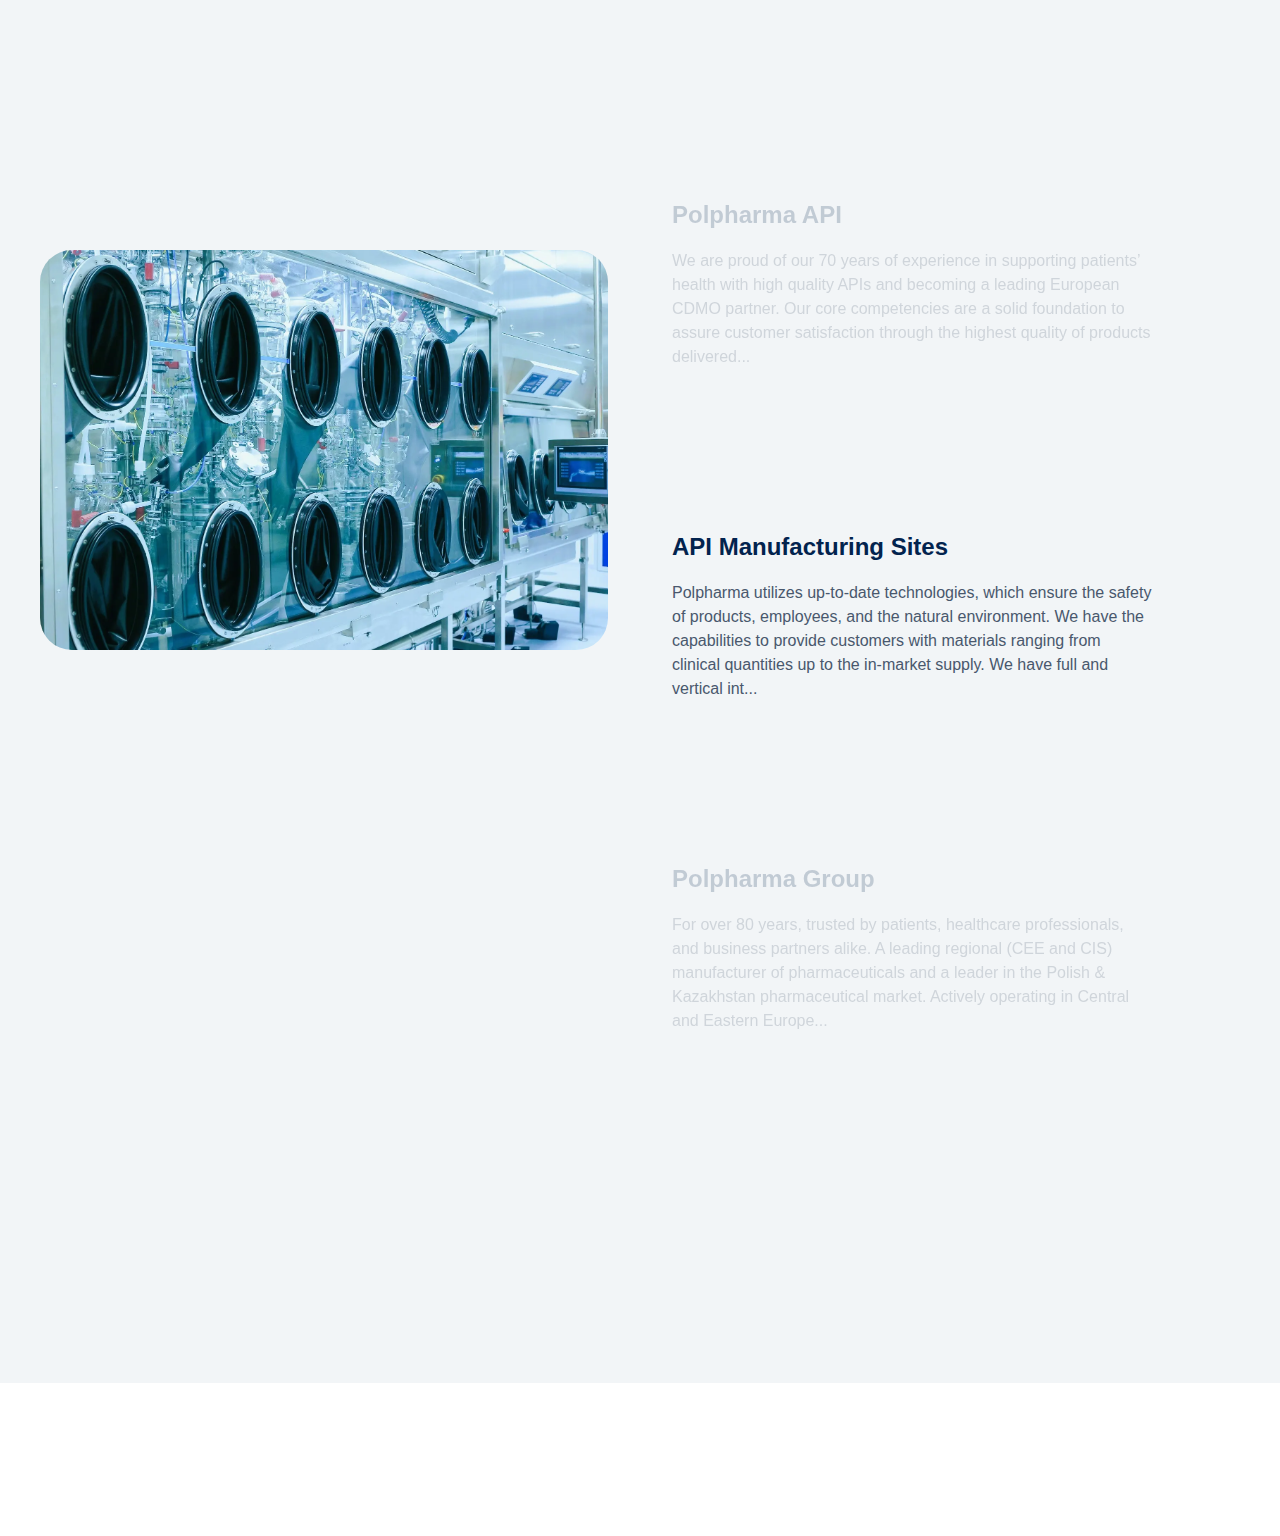
<file: index.html>
<!DOCTYPE html>
<html>
  <head>
    <meta http-equiv="Content-Type" content="text/html; charset=UTF-8">
    <title>Polpharma API - European CDMO and API Manufacutring</title>
    <meta content="width=device-width, initial-scale=1" name="viewport">
    <link href="./css/webflow.min.css" rel="stylesheet" type="text/css">
    <link href="./css/main_style.css" rel="stylesheet" type="text/css">
    <script type="text/javascript" async="" src="./js/destination.js"></script>
  </head>
  <body>
    <div class="page-wrapper">
      <main class="main-wrapper">
        <section data-theme="inherit" class="home-scroll_section">
          <div id="w-node-d670f7ec-b074-6a51-8afe-3d329e5aadda-4dfc2b4b" class="container-large">
            <div class="padding-global">
              <div class="home-scroll-layout grid-column-2 gap-large">
                <div class="home-scroll_visual flex-vert-center-center">
                  <div class="home-scroll_img-wrap w-dyn-list">
                    <div role="list" class="home-scroll_img-list w-dyn-items">
                      <div role="listitem" class="home-scroll_img-item w-dyn-item">
                        <img src="./images/66d71a79810ecd3282f39006_bold_men_in_lab.webp" class="home-scroll_img">
                      </div>
                      <div role="listitem" class="home-scroll_img-item w-dyn-item is-active">
                        <img src="./images/6703c7df74651d97ab8fb744_67000ac545525798db61d46a_2024.09.18-SG-API_135.webp" class="home-scroll_img">
                      </div>
                      <div role="listitem" class="home-scroll_img-item w-dyn-item">
                        <img src="./images/6703c684b17bcff115089297_Warszawa_Biuro Handlowe_1.webp" class="home-scroll_img">
                      </div>
                    </div>
                  </div>
                </div>
                <div class="home-scroll_content">
                  <div class="home-scroll_text-wrap w-dyn-list">
                    <div role="list" class="home-scroll_text-list w-dyn-items">
                      <div role="listitem" class="home-scroll_text-item w-dyn-item">
                        <img src="./images/66d71a79810ecd3282f39006_bold_men_in_lab.webp" class="home-scroll_photo">
                        <div>
                          <h2 class="heading-style-h5">Polpharma API</h2>
                          <div class="spacer-small"></div>
                          <p>We are proud of our 70 years of experience in supporting patients’ health with high quality APIs and becoming a leading European CDMO partner. Our core competencies are a solid foundation to assure customer satisfaction through the highest quality of products delivered...</p>
                        </div>
                      </div>
                      <div role="listitem" class="home-scroll_text-item w-dyn-item is-active">
                        <img src="./images/6703c7df74651d97ab8fb744_67000ac545525798db61d46a_2024.09.18-SG-API_135.webp" class="home-scroll_photo">
                        <div>
                          <h2 class="heading-style-h5">API Manufacturing Sites</h2>
                          <div class="spacer-small"></div>
                          <p>Polpharma utilizes up-to-date technologies, which ensure the safety of products, employees, and the natural environment. We have the capabilities to provide customers with materials ranging from clinical quantities up to the in-market supply. We have full and vertical int... </p>
                        </div>
                      </div>
                      <div role="listitem" class="home-scroll_text-item w-dyn-item">
                        <img src="./images/6703c684b17bcff115089297_Warszawa_Biuro Handlowe_1.webp" class="home-scroll_photo">
                        <div>
                          <h2 class="heading-style-h5">Polpharma Group</h2>
                          <div class="spacer-small"></div>
                          <p>For over 80 years, trusted by patients, healthcare professionals, and business partners alike. A leading regional (CEE and CIS) manufacturer of pharmaceuticals and a leader in the Polish &amp; Kazakhstan pharmaceutical market. Actively operating in Central and Eastern Europe...</p>
                        </div>
                      </div>
                    </div>
                  </div>
                </div>
              </div>
            </div>
          </div>
        </section>
      </main>
    </div>
    <!-- JS Libraries -->
    <script src="./js/jquery-3.5.1.min.js" type="text/javascript"></script>
    <!-- GSAP -->
    <script src="./js/gsap.min.js"></script>
    <script src="./js/ScrollTrigger.min.js"></script>
    <script src="./js/main.js"></script>
  </body>
</html>
</file>
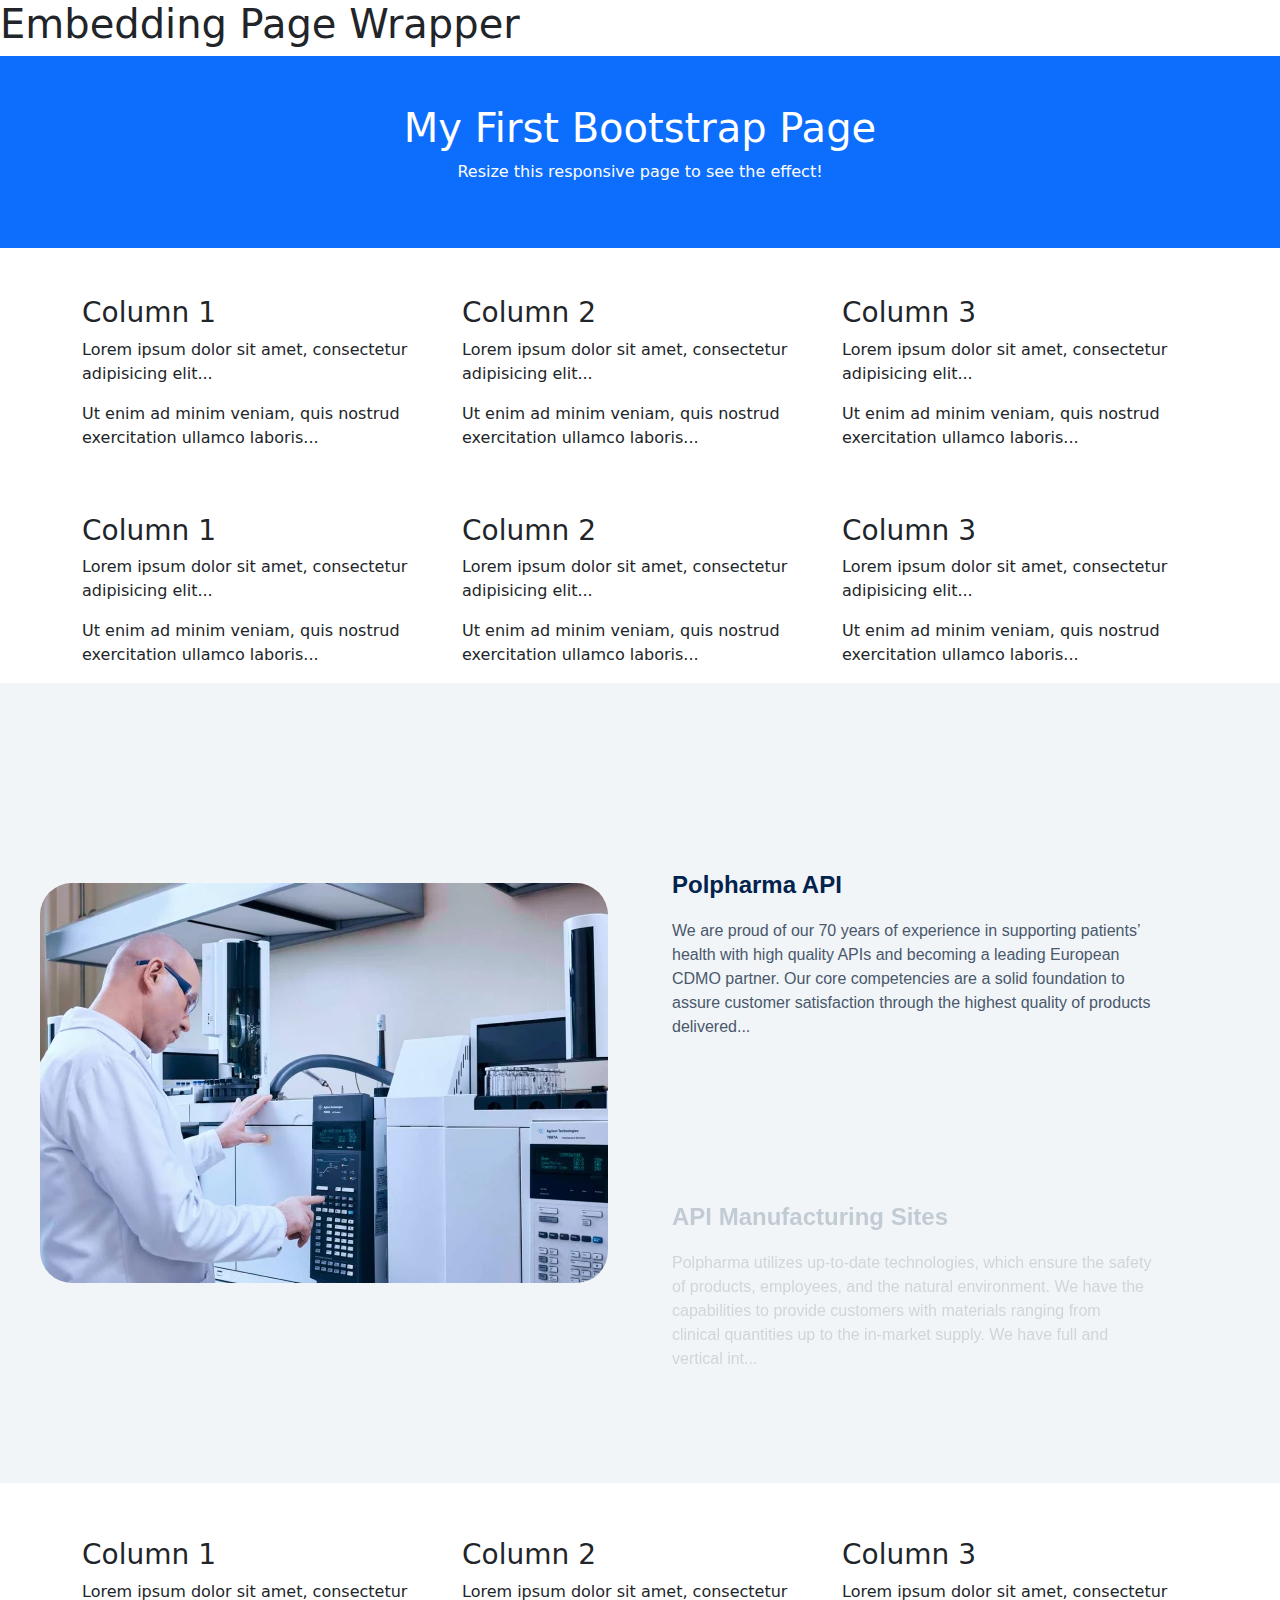
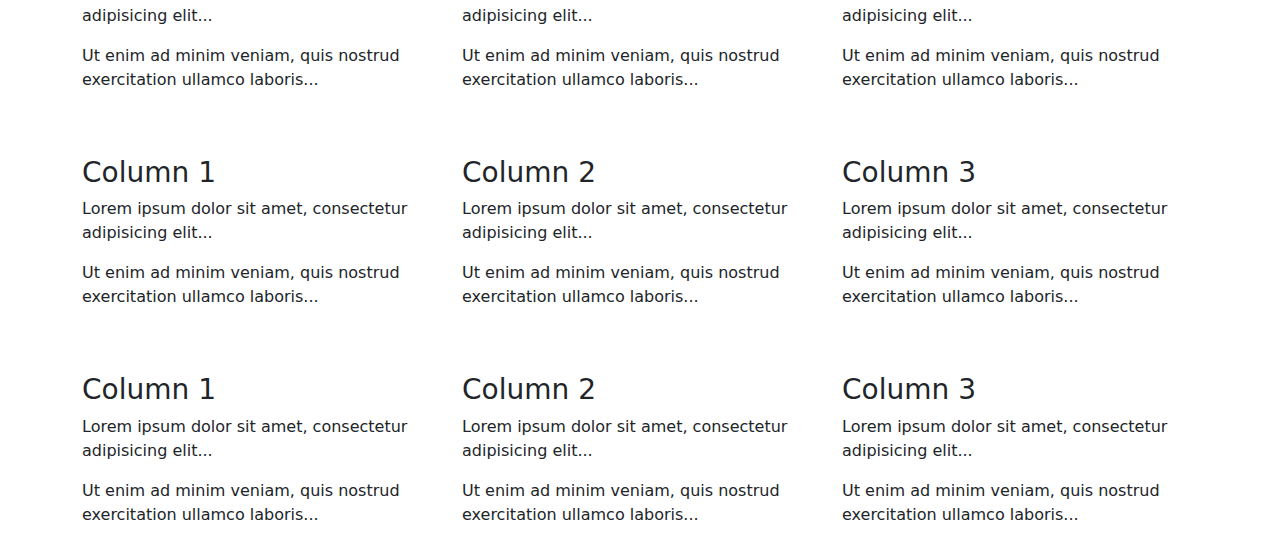
<file: index2.html>
<!DOCTYPE html>
<html lang="en">
  <head>
    <meta charset="UTF-8">
    <meta name="viewport" content="width=device-width, initial-scale=1.0">
    <link href="https://cdn.jsdelivr.net/npm/bootstrap@5.3.3/dist/css/bootstrap.min.css" rel="stylesheet">
    <script src="https://cdn.jsdelivr.net/npm/bootstrap@5.3.3/dist/js/bootstrap.bundle.min.js"></script>
    <title>Embed Page Wrapper</title>
  </head>
  <body>
    <h1>Embedding Page Wrapper</h1>

<div class="container-fluid p-5 bg-primary text-white text-center">
  <h1>My First Bootstrap Page</h1>
  <p>Resize this responsive page to see the effect!</p> 
</div>
<div class="container mt-5">
  <div class="row">
    <div class="col-sm-4">
      <h3>Column 1</h3>
      <p>Lorem ipsum dolor sit amet, consectetur adipisicing elit...</p>
      <p>Ut enim ad minim veniam, quis nostrud exercitation ullamco laboris...</p>
    </div>
    <div class="col-sm-4">
      <h3>Column 2</h3>
      <p>Lorem ipsum dolor sit amet, consectetur adipisicing elit...</p>
      <p>Ut enim ad minim veniam, quis nostrud exercitation ullamco laboris...</p>
    </div>
    <div class="col-sm-4">
      <h3>Column 3</h3>        
      <p>Lorem ipsum dolor sit amet, consectetur adipisicing elit...</p>
      <p>Ut enim ad minim veniam, quis nostrud exercitation ullamco laboris...</p>
    </div>
  </div>
</div>
<div class="container mt-5">
  <div class="row">
    <div class="col-sm-4">
      <h3>Column 1</h3>
      <p>Lorem ipsum dolor sit amet, consectetur adipisicing elit...</p>
      <p>Ut enim ad minim veniam, quis nostrud exercitation ullamco laboris...</p>
    </div>
    <div class="col-sm-4">
      <h3>Column 2</h3>
      <p>Lorem ipsum dolor sit amet, consectetur adipisicing elit...</p>
      <p>Ut enim ad minim veniam, quis nostrud exercitation ullamco laboris...</p>
    </div>
    <div class="col-sm-4">
      <h3>Column 3</h3>        
      <p>Lorem ipsum dolor sit amet, consectetur adipisicing elit...</p>
      <p>Ut enim ad minim veniam, quis nostrud exercitation ullamco laboris...</p>
    </div>
  </div>
</div>
<iframe id="myIframe" title="Navigation menu" src="./index.html"  width="100%"  height="800"  style="border: none;"></iframe>
<div class="container mt-5">
  <div class="row">
    <div class="col-sm-4">
      <h3>Column 1</h3>
      <p>Lorem ipsum dolor sit amet, consectetur adipisicing elit...</p>
      <p>Ut enim ad minim veniam, quis nostrud exercitation ullamco laboris...</p>
    </div>
    <div class="col-sm-4">
      <h3>Column 2</h3>
      <p>Lorem ipsum dolor sit amet, consectetur adipisicing elit...</p>
      <p>Ut enim ad minim veniam, quis nostrud exercitation ullamco laboris...</p>
    </div>
    <div class="col-sm-4">
      <h3>Column 3</h3>        
      <p>Lorem ipsum dolor sit amet, consectetur adipisicing elit...</p>
      <p>Ut enim ad minim veniam, quis nostrud exercitation ullamco laboris...</p>
    </div>
  </div>
</div>
<div class="container mt-5">
  <div class="row">
    <div class="col-sm-4">
      <h3>Column 1</h3>
      <p>Lorem ipsum dolor sit amet, consectetur adipisicing elit...</p>
      <p>Ut enim ad minim veniam, quis nostrud exercitation ullamco laboris...</p>
    </div>
    <div class="col-sm-4">
      <h3>Column 2</h3>
      <p>Lorem ipsum dolor sit amet, consectetur adipisicing elit...</p>
      <p>Ut enim ad minim veniam, quis nostrud exercitation ullamco laboris...</p>
    </div>
    <div class="col-sm-4">
      <h3>Column 3</h3>        
      <p>Lorem ipsum dolor sit amet, consectetur adipisicing elit...</p>
      <p>Ut enim ad minim veniam, quis nostrud exercitation ullamco laboris...</p>
    </div>
  </div>
</div>
<div class="container mt-5">
  <div class="row">
    <div class="col-sm-4">
      <h3>Column 1</h3>
      <p>Lorem ipsum dolor sit amet, consectetur adipisicing elit...</p>
      <p>Ut enim ad minim veniam, quis nostrud exercitation ullamco laboris...</p>
    </div>
    <div class="col-sm-4">
      <h3>Column 2</h3>
      <p>Lorem ipsum dolor sit amet, consectetur adipisicing elit...</p>
      <p>Ut enim ad minim veniam, quis nostrud exercitation ullamco laboris...</p>
    </div>
    <div class="col-sm-4">
      <h3>Column 3</h3>        
      <p>Lorem ipsum dolor sit amet, consectetur adipisicing elit...</p>
      <p>Ut enim ad minim veniam, quis nostrud exercitation ullamco laboris...</p>
    </div>
  </div>
</div>
<script>
  function handleIframeScroll(iframeId) {
    const iframe = document.getElementById(iframeId);

    iframe.addEventListener('load', () => {
      const iframeDocument = iframe.contentWindow.document;

      // Listen for scroll inside the iframe
      iframeDocument.addEventListener('scroll', () => {
        const scrollPosition = iframeDocument.documentElement.scrollTop + iframeDocument.documentElement.clientHeight;
        const iframeHeight = iframeDocument.documentElement.scrollHeight;

        // Check if the iframe is at the bottom
        if (scrollPosition >= iframeHeight) {
          window.scrollTo(0, document.body.scrollHeight); // Scroll the parent page down
        }

        // Check if the iframe is at the top
        if (iframeDocument.documentElement.scrollTop === 0) {
          window.scrollTo(0, 0); // Scroll the parent page up
        }
      });
    });
  }

  // Call the function with the id of the iframe
  handleIframeScroll('myIframe');
</script>

  </body>
</html>
</file>
<file: css/main_style.css>
/*STYLES FROM LUMOS*/

:root {
    /* grid */
    --column-count: 12;
    --grid-main: repeat(var(--column-count), minmax(0, 1fr));
    --grid-1: repeat(1, minmax(0, 1fr));
    --grid-2: repeat(2, minmax(0, 1fr));
    --grid-3: repeat(3, minmax(0, 1fr));
    --grid-4: repeat(4, minmax(0, 1fr));
    --grid-5: repeat(5, minmax(0, 1fr));
    --grid-6: repeat(6, minmax(0, 1fr));
    --grid-7: repeat(7, minmax(0, 1fr));
    --grid-8: repeat(8, minmax(0, 1fr));
    --grid-9: repeat(9, minmax(0, 1fr));
    --grid-10: repeat(10, minmax(0, 1fr));
    --grid-11: repeat(11, minmax(0, 1fr));
    --grid-12: repeat(12, minmax(0, 1fr));
    --grid-gap-total: calc(var(--grid-gap--main) * (var(--column-count) - 1));
    --column-width: calc((100% - var(--grid-gap-total)) / var(--column-count) + var(--grid-gap--main));
    --breakout-gutter: minmax(calc(var(--padding-horizontal--main) - var(--grid-gap--main)), 1fr);
    --breakout-remaining: calc(var(--max-width--main) - (var(--padding-horizontal--main) * 2));
    --breakout-start: [full-start] var(--breakout-gutter) [content-start];
    --breakout-end: [content-end] var(--breakout-gutter) [full-end];
    --grid-breakout-single: var(--breakout-start) minmax(0, var(--breakout-remaining)) var(--breakout-end);
    --grid-breakout: var(--breakout-start) repeat(var(--column-count), minmax(0, calc((var(--breakout-remaining) - var(--grid-gap-total)) / var(--column-count)))) var(--breakout-end);
    /* others */
    --font-weight--inherit: inherit;
    --font-weight--100: 100;
    --font-weight--200: 200;
    --font-weight--300: 300;
    --font-weight--400: 400;
    --font-weight--500: 500;
    --font-weight--600: 600;
    --font-weight--700: 700;
    --font-weight--800: 800;
    --font-weight--900: 900;
    --text-transform--none: none;
    --text-transform--uppercase: uppercase;
    --text-transform--capitalize: capitalize;
    --text-transform--lowercase: lowercase;
    --text-transform--inherit: inherit;
    --max-width--none: none;
}

body {
    text-transform: var(--text-main--text-transform);
    font-smoothing: antialiased;
    -webkit-font-smoothing: antialiased;
}

/*
h1, h2, h3, h4, h5, h6, blockquote {
font-size: inherit;
line-height: inherit;
font-weight: inherit;
}
*/
h1,
h2,
h3,
h4,
h5,
h6,
p,
label,
blockquote {
    margin-top: 0;
    margin-bottom: 0;
}

button {
    background-color: unset;
    padding: unset;
    text-align: inherit;
    cursor: pointer;
}

img::selection {
    background: transparent;
}

:is(h1, h2, h3, h4, h5, h6, p) a {
    text-decoration: underline;
}

.u-rich-text>*:first-child {
    margin-top: 0;
}

.u-rich-text>*:last-child {
    margin-bottom: 0;
}

a {
    text-decoration: none;
}

:is(h1, h2, h3, h4, h5, h6, p) a {
    text-decoration: underline;
}

video {
    width: 100%;
    object-fit: cover;
}

svg {
    display: block;
}

section,
header,
footer {
    position: relative;
}


/*STYLES FROM CLIENT FIRST*/

/* Make text look crisper and more legible in all browsers */
body {
    -webkit-font-smoothing: antialiased;
    -moz-osx-font-smoothing: grayscale;
    font-smoothing: antialiased;
    text-rendering: optimizeLegibility;
}

/* Focus state style for keyboard navigation for the focusable elements */
*[tabindex]:focus-visible,
input[type="file"]:focus-visible {
    outline: 0.125rem solid #4d65ff;
    outline-offset: 0.125rem;
}

/* Set color style to inherit */
.inherit-color * {
    color: inherit;
}

/* Get rid of top margin on first element in any rich text element */
.w-richtext> :not(div):first-child,
.w-richtext>div:first-child> :first-child {
    margin-top: 0 !important;
}

/* Get rid of bottom margin on last element in any rich text element */
.w-richtext>:last-child,
.w-richtext ol li:last-child,
.w-richtext ul li:last-child {
    margin-bottom: 0 !important;
}


/* Make sure containers never lose their center alignment */
.container-medium,
.container-small,
.container-large {
    margin-right: auto !important;
    margin-left: auto !important;
    position: relative;
}

/* 
Make the following elements inherit typography styles from the parent and not have hardcoded values. 
Important: You will not be able to style for example "All Links" in Designer with this CSS applied.
Uncomment this CSS to use it in the project. Leave this message for future hand-off.
*/
/*
a,
.w-input,
.w-select,
.w-tab-link,
.w-nav-link,
.w-dropdown-btn,
.w-dropdown-toggle,
.w-dropdown-link {
color: inherit;
text-decoration: inherit;
font-size: inherit;
}
*/

/* Apply "..." after 3 lines of text */
.text-style-3lines {
    display: -webkit-box;
    overflow: hidden;
    -webkit-line-clamp: 3;
    -webkit-box-orient: vertical;
}

/* Apply "..." after 2 lines of text */
.text-style-2lines {
    display: -webkit-box;
    overflow: hidden;
    -webkit-line-clamp: 2;
    -webkit-box-orient: vertical;
}

/* These classes are never overwritten */
.hide {
    display: none !important;
}

@media screen and (max-width: 991px) {

    .hide,
    .hide-tablet {
        display: none !important;
    }
}

@media screen and (max-width: 767px) {
    .hide-mobile-landscape {
        display: none !important;
    }
}

@media screen and (max-width: 479px) {
    .hide-mobile {
        display: none !important;
    }
}

.margin-0 {
    margin: 0rem !important;
}

.padding-0 {
    padding: 0rem !important;
}

.spacing-clean {
    padding: 0rem !important;
    margin: 0rem !important;
}

.margin-top {
    margin-right: 0rem !important;
    margin-bottom: 0rem !important;
    margin-left: 0rem !important;
}

.padding-top {
    padding-right: 0rem !important;
    padding-bottom: 0rem !important;
    padding-left: 0rem !important;
}

.margin-right {
    margin-top: 0rem !important;
    margin-bottom: 0rem !important;
    margin-left: 0rem !important;
}

.padding-right {
    padding-top: 0rem !important;
    padding-bottom: 0rem !important;
    padding-left: 0rem !important;
}

.margin-bottom {
    margin-top: 0rem !important;
    margin-right: 0rem !important;
    margin-left: 0rem !important;
}

.padding-bottom {
    padding-top: 0rem !important;
    padding-right: 0rem !important;
    padding-left: 0rem !important;
}

.margin-left {
    margin-top: 0rem !important;
    margin-right: 0rem !important;
    margin-bottom: 0rem !important;
}

.padding-left {
    padding-top: 0rem !important;
    padding-right: 0rem !important;
    padding-bottom: 0rem !important;
}

.margin-horizontal {
    margin-top: 0rem !important;
    margin-bottom: 0rem !important;
}

.padding-horizontal {
    padding-top: 0rem !important;
    padding-bottom: 0rem !important;
}

.margin-vertical {
    margin-right: 0rem !important;
    margin-left: 0rem !important;
}

.padding-vertical {
    padding-right: 0rem !important;
    padding-left: 0rem !important;
}

[class*="-custom-code"],
[class*="-custom_code"] {
    display: none;
}

.wf-design-mode #all-categories {
    max-width: 11.25cqw;
}

.wf-design-mode .starogard-item {
    max-width: 15rem;
}

.wf-design-mode .starogard-list {
    display: flex;
    flex-direction: row;
    justify-content: flex-start;
    flex-wrap: nowrap;
    align-items: flex-start;
    flex-direction: row;
    flex-wrap: wrap;
}

/* for images in rich text*/
@media screen and (max-width: 767px) {
    .w-richtext figure {
        max-width: 100% !important;
    }

    .w-richtext figure.w-richtext-align-floatright {
        margin-left: 0;
    }
}

.products-list.grid-autofit {
    grid-template-columns: repeat(auto-fit, minmax(min(100%, 17rem), 1fr));
}


/* theme light */
:root,
[data-theme="light"],
[data-theme="dark"] [data-theme="invert"] {
    --theme--background-primary: var(--color--neutral-1);
    --theme--background-secondary: var(--color--transparent);
    --theme--background-tertiary: var(--color--white);
    --theme--text-primary: var(--color--brand-3);
    --theme--text-secondary: var(--color--neutral-5);
    --theme--text-tertiary: var(--color--brand-2);
    --theme--border-primary: var(--color--neutral-2);
    --theme--border-secondary: var(--color--brand-2);
    /* button primary */
    --button--background: var(--color--brand-1);
    --button--text: var(--color--white);
    --button--border: var(--color--brand-1);
    --button--background-hover: var(--color--brand-4);
    --button--text-hover: var(--color--white);
    --button--border-hover: var(--color--brand-4);
}

/* button secondary for light*/
[data-button-style="secondary"],
[data-theme="light"] [data-button-style="secondary"],
[data-theme="dark"] [data-theme="invert"] [data-button-style="secondary"] {
    --button--background: var(--color--transparent);
    --button--text: var(--color--brand-1);
    --button--border: var(--color--brand-1);
    --button--background-hover: var(--color--brand-5);
    --button--text-hover: var(--color--brand-1);
    --button--border-hover: var(--color--brand-1);
}

/* button text for light */
[data-button-style="text"],
[data-theme="light"] [data-button-style="text"],
[data-theme="dark"] [data-theme="invert"] [data-button-style="text"] {
    --button--background: var(--color--transparent);
    --button--text: var(--color--brand-1);
    --button--border: var(--color--transparent);
    --button--background-hover: var(--color--transparent);
    --button--text-hover: var(--color--brand-4);
    --button--border-hover: var(--color--transparent);
}



/* theme dark */
[data-theme="dark"],
[data-theme="invert"],
[data-theme="light"] [data-theme="invert"] {
    --theme--background-primary: var(--color--transparent);
    --theme--background-secondary: var(--color--black);
    --theme--background-tertiary: var(--color--brand-2);
    --theme--text-primary: var(--color--white);
    --theme--text-secondary: var(--color--neutral-3);
    --theme--text-tertiary: var(--color--brand-2);
    --theme--border-primary: var(--color--neutral-4);
    --theme--border-secondary: var(--color--brand-2);

    /* button primary */
    --button--background: var(--color--white);
    --button--text: var(--color--neutral-6);
    --button--border: var(--color--white);
    --button--background-hover: var(--color--brand-5);
    --button--text-hover: var(--color--neutral-3);
    --button--border-hover: var(--color--brand-5);

}

/* button secondary for dark*/
[data-theme="dark"] [data-button-style="secondary"],
[data-theme="light"] [data-theme="invert"] [data-button-style="secondary"] {
    --button--background: var(--color--transparent);
    --button--text: var(--color--white);
    --button--border: var(--color--white);
    --button--background-hover: var(--color--brand-5);
    --button--text-hover: var(--color--brand-3);
    --button--border-hover: var(--color--brand-5);
}

/* button text for dark */
[data-theme="dark"] [data-button-style="text"],
[data-theme="light"] [data-theme="invert"] [data-button-style="text"] {
    --button--background: var(--color--transparent);
    --button--text: var(--color--neutral-6);
    --button--border: var(--color--transparent);
    --button--background-hover: var(--color--transparent);
    --button--text-hover: var(--color--brand-5);
    --button--border-hover: var(--color--transparent);
}

/* apply colors */
:is(c, :where([data-theme]:not([data-theme="inherit"]))) {
    background-color: var(--theme--background-primary);
    color: var(--theme--text-primary);
}

/* desktop */
:root {
    /* custom */
}

/* tablet */
@media screen and (max-width: 991px) {
    :root {
        /* custom */
        --padding-horizontal--main: 2rem;
        /* adaptive sizes */
        /* COMMENT IT OUT IF ADDAPTIVE SIZE IS NO NEEDED FOR TABLET!! */
        --size--2rem: 1.75rem;
        --size--2-5rem: 2.18rem;
        --size--3rem: 2.52rem;
        --size--3-5rem: 2.73rem;
        --size--4rem: 3rem;
        --size--4-5rem: 3.375rem;
        --size--5rem: 3.75rem;
        --size--5-5rem: 4.125rem;
        --size--6rem: 4.5rem;
        --size--6-5rem: 4.875rem;
        --size--7rem: 5.25rem;
        --size--7-5rem: 5.625rem;
        --size--8rem: 6rem;
        --size--8-5rem: 6.375rem;
        --size--9rem: 6.75rem;
        --size--9-5rem: 7.125rem;
        --size--10rem: 7.5rem;
        --size--11rem: 8.25rem;
        --size--12rem: 9rem;
        --size--13rem: 9.75rem;
        --size--14rem: 10.5rem;
        --size--15rem: 11.25rem;
        --size--16rem: 12rem;
    }
}

/* landscape */
@media screen and (max-width: 767px) {
    :root {
        /* custom */
        --padding-horizontal--main: 1rem;
        /* adaptive sizes */
        /* COMMENT IT OUT IF ADDAPTIVE SIZE IS NO NEEDED FOR MOBILE!! */
        --size--2-5rem: 2rem;
        --size--3rem: 2.25rem;
        --size--3-5rem: 2.375rem;
        --size--4rem: 2.5rem;
        --size--4-5rem: 2.75rem;
        --size--5rem: 3rem;
        --size--5-5rem: 3.25rem;
        --size--6rem: 3.5rem;
        --size--6-5rem: 3.75rem;
        --size--7rem: 4rem;
        --size--7-5rem: 4.25rem;
        --size--8rem: 4.5rem;
        --size--8-5rem: 4.75rem;
        --size--9rem: 5rem;
        --size--9-5rem: 5.25rem;
        --size--10rem: 5.5rem;
        --size--11rem: 5.75rem;
        --size--12rem: 6rem;
        --size--13rem: 6.5rem;
        --size--14rem: 7rem;
        --size--15rem: 7.5rem;
        --size--16rem: 8rem;
    }
}

/* portrait */
@media screen and (max-width: 479px) {
    :root {
        /* custom */
    }
}

body {
    overscroll-behavior-y: none;
}

.page-wrapper {
    overflow: clip !important;
}

.navbar {
    background-color: inherit;
    padding: inherit;
    margin: inherit;
    position: inherit;
    color: inherit;
}

[data-button-size="small"] {
    padding: calc(0.75 * var(--button-size--padding-vertical)) calc(0.5 * var(--button-size--padding-horizontal));
}

[data-button-size="large"] {
    padding: calc(1.25 * var(--button-size--padding-vertical)) calc(1.125 * var(--button-size--padding-horizontal));
}

[data-button-style="text"] {
    padding-left: 0;
    padding-right: 0;
}

.button:not(:has(.button-text)) {
    padding-left: 0.75rem;
    padding-right: 0.75rem;
}

[data-button-order="reverse"].button.is-icon {
    flex-direction: row-reverse;
}

.text-rich-clear>*:not(h1, h2, h3, h4, h5, h6, p, blockquote) {
    display: none !important;
}

.text-rich-clear>* {
    font-family: inherit;
    font-weight: inherit;
    font-size: inherit;
    line-height: inherit;
    letter-spacing: inherit;
    text-transform: inherit;
    color: inherit;
    text-align: inherit;
    margin: 0;
}

.dropdown-toggle.w--open {
    color: var(--color--brand-1);
    background-color: var(--color--brand-5);

}

/* home-scroll_section */
.home-scroll_img-item.is-active {
    opacity: 1;
  }

.home-scroll_text-item.is-active {
opacity: 1;
}
</file>
<file: css/webflow.min.css>
html{-webkit-text-size-adjust:100%;-ms-text-size-adjust:100%;font-family:sans-serif}body{margin:0}article,aside,details,figcaption,figure,footer,header,hgroup,main,menu,nav,section,summary{display:block}audio,canvas,progress,video{vertical-align:baseline;display:inline-block}audio:not([controls]){height:0;display:none}[hidden],template{display:none}a{background-color:#0000}a:active,a:hover{outline:0}abbr[title]{border-bottom:1px dotted}b,strong{font-weight:700}dfn{font-style:italic}h1{margin:.67em 0;font-size:2em}mark{color:#000;background:#ff0}small{font-size:80%}sub,sup{vertical-align:baseline;font-size:75%;line-height:0;position:relative}sup{top:-.5em}sub{bottom:-.25em}img{border:0}svg:not(:root){overflow:hidden}hr{box-sizing:content-box;height:0}pre{overflow:auto}code,kbd,pre,samp{font-family:monospace;font-size:1em}button,input,optgroup,select,textarea{color:inherit;font:inherit;margin:0}button{overflow:visible}button,select{text-transform:none}button,html input[type=button],input[type=reset]{-webkit-appearance:button;cursor:pointer}button[disabled],html input[disabled]{cursor:default}button::-moz-focus-inner,input::-moz-focus-inner{border:0;padding:0}input{line-height:normal}input[type=checkbox],input[type=radio]{box-sizing:border-box;padding:0}input[type=number]::-webkit-inner-spin-button,input[type=number]::-webkit-outer-spin-button{height:auto}input[type=search]{-webkit-appearance:none}input[type=search]::-webkit-search-cancel-button,input[type=search]::-webkit-search-decoration{-webkit-appearance:none}legend{border:0;padding:0}textarea{overflow:auto}optgroup{font-weight:700}table{border-collapse:collapse;border-spacing:0}td,th{padding:0}@font-face{font-family:webflow-icons;src:url([data-uri])format("truetype");font-weight:400;font-style:normal}[class^=w-icon-],[class*=\ w-icon-]{speak:none;font-variant:normal;text-transform:none;-webkit-font-smoothing:antialiased;-moz-osx-font-smoothing:grayscale;font-style:normal;font-weight:400;line-height:1;font-family:webflow-icons!important}.w-icon-slider-right:before{content:""}.w-icon-slider-left:before{content:""}.w-icon-nav-menu:before{content:""}.w-icon-arrow-down:before,.w-icon-dropdown-toggle:before{content:""}.w-icon-file-upload-remove:before{content:""}.w-icon-file-upload-icon:before{content:""}*{box-sizing:border-box}html{height:100%}body{color:#333;background-color:#fff;min-height:100%;margin:0;font-family:Arial,sans-serif;font-size:14px;line-height:20px}img{vertical-align:middle;max-width:100%;display:inline-block}html.w-mod-touch *{background-attachment:scroll!important}.w-block{display:block}.w-inline-block{max-width:100%;display:inline-block}.w-clearfix:before,.w-clearfix:after{content:" ";grid-area:1/1/2/2;display:table}.w-clearfix:after{clear:both}.w-hidden{display:none}.w-button{color:#fff;line-height:inherit;cursor:pointer;background-color:#3898ec;border:0;border-radius:0;padding:9px 15px;text-decoration:none;display:inline-block}input.w-button{-webkit-appearance:button}html[data-w-dynpage] [data-w-cloak]{color:#0000!important}.w-code-block{margin:unset}pre.w-code-block code{all:inherit}.w-optimization{display:contents}.w-webflow-badge,.w-webflow-badge>img{box-sizing:unset;width:unset;height:unset;max-height:unset;max-width:unset;min-height:unset;min-width:unset;margin:unset;padding:unset;float:unset;clear:unset;border:unset;border-radius:unset;background:unset;background-image:unset;background-position:unset;background-size:unset;background-repeat:unset;background-origin:unset;background-clip:unset;background-attachment:unset;background-color:unset;box-shadow:unset;transform:unset;direction:unset;font-family:unset;font-weight:unset;color:unset;font-size:unset;line-height:unset;font-style:unset;font-variant:unset;text-align:unset;letter-spacing:unset;-webkit-text-decoration:unset;text-decoration:unset;text-indent:unset;text-transform:unset;list-style-type:unset;text-shadow:unset;vertical-align:unset;cursor:unset;white-space:unset;word-break:unset;word-spacing:unset;word-wrap:unset;transition:unset}.w-webflow-badge{white-space:nowrap;cursor:pointer;box-shadow:0 0 0 1px #0000001a,0 1px 3px #0000001a;visibility:visible!important;opacity:1!important;z-index:2147483647!important;color:#aaadb0!important;overflow:unset!important;background-color:#fff!important;border-radius:3px!important;width:auto!important;height:auto!important;margin:0!important;padding:6px!important;font-size:12px!important;line-height:14px!important;text-decoration:none!important;display:inline-block!important;position:fixed!important;inset:auto 12px 12px auto!important;transform:none!important}.w-webflow-badge>img{position:unset;visibility:unset!important;opacity:1!important;vertical-align:middle!important;display:inline-block!important}h1,h2,h3,h4,h5,h6{margin-bottom:10px;font-weight:700}h1{margin-top:20px;font-size:38px;line-height:44px}h2{margin-top:20px;font-size:32px;line-height:36px}h3{margin-top:20px;font-size:24px;line-height:30px}h4{margin-top:10px;font-size:18px;line-height:24px}h5{margin-top:10px;font-size:14px;line-height:20px}h6{margin-top:10px;font-size:12px;line-height:18px}p{margin-top:0;margin-bottom:10px}blockquote{border-left:5px solid #e2e2e2;margin:0 0 10px;padding:10px 20px;font-size:18px;line-height:22px}figure{margin:0 0 10px}ul,ol{margin-top:0;margin-bottom:10px;padding-left:40px}.w-list-unstyled{padding-left:0;list-style:none}.w-embed:before,.w-embed:after{content:" ";grid-area:1/1/2/2;display:table}.w-embed:after{clear:both}.w-video{width:100%;padding:0;position:relative}.w-video iframe,.w-video object,.w-video embed{border:none;width:100%;height:100%;position:absolute;top:0;left:0}fieldset{border:0;margin:0;padding:0}button,[type=button],[type=reset]{cursor:pointer;-webkit-appearance:button;border:0}.w-form{margin:0 0 15px}.w-form-done{text-align:center;background-color:#ddd;padding:20px;display:none}.w-form-fail{background-color:#ffdede;margin-top:10px;padding:10px;display:none}label{margin-bottom:5px;font-weight:700;display:block}.w-input,.w-select{color:#333;vertical-align:middle;background-color:#fff;border:1px solid #ccc;width:100%;height:38px;margin-bottom:10px;padding:8px 12px;font-size:14px;line-height:1.42857;display:block}.w-input::placeholder,.w-select::placeholder{color:#999}.w-input:focus,.w-select:focus{border-color:#3898ec;outline:0}.w-input[disabled],.w-select[disabled],.w-input[readonly],.w-select[readonly],fieldset[disabled] .w-input,fieldset[disabled] .w-select{cursor:not-allowed}.w-input[disabled]:not(.w-input-disabled),.w-select[disabled]:not(.w-input-disabled),.w-input[readonly],.w-select[readonly],fieldset[disabled]:not(.w-input-disabled) .w-input,fieldset[disabled]:not(.w-input-disabled) .w-select{background-color:#eee}textarea.w-input,textarea.w-select{height:auto}.w-select{background-color:#f3f3f3}.w-select[multiple]{height:auto}.w-form-label{cursor:pointer;margin-bottom:0;font-weight:400;display:inline-block}.w-radio{margin-bottom:5px;padding-left:20px;display:block}.w-radio:before,.w-radio:after{content:" ";grid-area:1/1/2/2;display:table}.w-radio:after{clear:both}.w-radio-input{float:left;margin:3px 0 0 -20px;line-height:normal}.w-file-upload{margin-bottom:10px;display:block}.w-file-upload-input{opacity:0;z-index:-100;width:.1px;height:.1px;position:absolute;overflow:hidden}.w-file-upload-default,.w-file-upload-uploading,.w-file-upload-success{color:#333;display:inline-block}.w-file-upload-error{margin-top:10px;display:block}.w-file-upload-default.w-hidden,.w-file-upload-uploading.w-hidden,.w-file-upload-error.w-hidden,.w-file-upload-success.w-hidden{display:none}.w-file-upload-uploading-btn{cursor:pointer;background-color:#fafafa;border:1px solid #ccc;margin:0;padding:8px 12px;font-size:14px;font-weight:400;display:flex}.w-file-upload-file{background-color:#fafafa;border:1px solid #ccc;flex-grow:1;justify-content:space-between;margin:0;padding:8px 9px 8px 11px;display:flex}.w-file-upload-file-name{font-size:14px;font-weight:400;display:block}.w-file-remove-link{cursor:pointer;width:auto;height:auto;margin-top:3px;margin-left:10px;padding:3px;display:block}.w-icon-file-upload-remove{margin:auto;font-size:10px}.w-file-upload-error-msg{color:#ea384c;padding:2px 0;display:inline-block}.w-file-upload-info{padding:0 12px;line-height:38px;display:inline-block}.w-file-upload-label{cursor:pointer;background-color:#fafafa;border:1px solid #ccc;margin:0;padding:8px 12px;font-size:14px;font-weight:400;display:inline-block}.w-icon-file-upload-icon,.w-icon-file-upload-uploading{width:20px;margin-right:8px;display:inline-block}.w-icon-file-upload-uploading{height:20px}.w-container{max-width:940px;margin-left:auto;margin-right:auto}.w-container:before,.w-container:after{content:" ";grid-area:1/1/2/2;display:table}.w-container:after{clear:both}.w-container .w-row{margin-left:-10px;margin-right:-10px}.w-row:before,.w-row:after{content:" ";grid-area:1/1/2/2;display:table}.w-row:after{clear:both}.w-row .w-row{margin-left:0;margin-right:0}.w-col{float:left;width:100%;min-height:1px;padding-left:10px;padding-right:10px;position:relative}.w-col .w-col{padding-left:0;padding-right:0}.w-col-1{width:8.33333%}.w-col-2{width:16.6667%}.w-col-3{width:25%}.w-col-4{width:33.3333%}.w-col-5{width:41.6667%}.w-col-6{width:50%}.w-col-7{width:58.3333%}.w-col-8{width:66.6667%}.w-col-9{width:75%}.w-col-10{width:83.3333%}.w-col-11{width:91.6667%}.w-col-12{width:100%}.w-hidden-main{display:none!important}@media screen and (max-width:991px){.w-container{max-width:728px}.w-hidden-main{display:inherit!important}.w-hidden-medium{display:none!important}.w-col-medium-1{width:8.33333%}.w-col-medium-2{width:16.6667%}.w-col-medium-3{width:25%}.w-col-medium-4{width:33.3333%}.w-col-medium-5{width:41.6667%}.w-col-medium-6{width:50%}.w-col-medium-7{width:58.3333%}.w-col-medium-8{width:66.6667%}.w-col-medium-9{width:75%}.w-col-medium-10{width:83.3333%}.w-col-medium-11{width:91.6667%}.w-col-medium-12{width:100%}.w-col-stack{width:100%;left:auto;right:auto}}@media screen and (max-width:767px){.w-hidden-main,.w-hidden-medium{display:inherit!important}.w-hidden-small{display:none!important}.w-row,.w-container .w-row{margin-left:0;margin-right:0}.w-col{width:100%;left:auto;right:auto}.w-col-small-1{width:8.33333%}.w-col-small-2{width:16.6667%}.w-col-small-3{width:25%}.w-col-small-4{width:33.3333%}.w-col-small-5{width:41.6667%}.w-col-small-6{width:50%}.w-col-small-7{width:58.3333%}.w-col-small-8{width:66.6667%}.w-col-small-9{width:75%}.w-col-small-10{width:83.3333%}.w-col-small-11{width:91.6667%}.w-col-small-12{width:100%}}@media screen and (max-width:479px){.w-container{max-width:none}.w-hidden-main,.w-hidden-medium,.w-hidden-small{display:inherit!important}.w-hidden-tiny{display:none!important}.w-col{width:100%}.w-col-tiny-1{width:8.33333%}.w-col-tiny-2{width:16.6667%}.w-col-tiny-3{width:25%}.w-col-tiny-4{width:33.3333%}.w-col-tiny-5{width:41.6667%}.w-col-tiny-6{width:50%}.w-col-tiny-7{width:58.3333%}.w-col-tiny-8{width:66.6667%}.w-col-tiny-9{width:75%}.w-col-tiny-10{width:83.3333%}.w-col-tiny-11{width:91.6667%}.w-col-tiny-12{width:100%}}.w-widget{position:relative}.w-widget-map{width:100%;height:400px}.w-widget-map label{width:auto;display:inline}.w-widget-map img{max-width:inherit}.w-widget-map .gm-style-iw{text-align:center}.w-widget-map .gm-style-iw>button{display:none!important}.w-widget-twitter{overflow:hidden}.w-widget-twitter-count-shim{vertical-align:top;text-align:center;background:#fff;border:1px solid #758696;border-radius:3px;width:28px;height:20px;display:inline-block;position:relative}.w-widget-twitter-count-shim *{pointer-events:none;-webkit-user-select:none;user-select:none}.w-widget-twitter-count-shim .w-widget-twitter-count-inner{text-align:center;color:#999;font-family:serif;font-size:15px;line-height:12px;position:relative}.w-widget-twitter-count-shim .w-widget-twitter-count-clear{display:block;position:relative}.w-widget-twitter-count-shim.w--large{width:36px;height:28px}.w-widget-twitter-count-shim.w--large .w-widget-twitter-count-inner{font-size:18px;line-height:18px}.w-widget-twitter-count-shim:not(.w--vertical){margin-left:5px;margin-right:8px}.w-widget-twitter-count-shim:not(.w--vertical).w--large{margin-left:6px}.w-widget-twitter-count-shim:not(.w--vertical):before,.w-widget-twitter-count-shim:not(.w--vertical):after{content:" ";pointer-events:none;border:solid #0000;width:0;height:0;position:absolute;top:50%;left:0}.w-widget-twitter-count-shim:not(.w--vertical):before{border-width:4px;border-color:#75869600 #5d6c7b #75869600 #75869600;margin-top:-4px;margin-left:-9px}.w-widget-twitter-count-shim:not(.w--vertical).w--large:before{border-width:5px;margin-top:-5px;margin-left:-10px}.w-widget-twitter-count-shim:not(.w--vertical):after{border-width:4px;border-color:#fff0 #fff #fff0 #fff0;margin-top:-4px;margin-left:-8px}.w-widget-twitter-count-shim:not(.w--vertical).w--large:after{border-width:5px;margin-top:-5px;margin-left:-9px}.w-widget-twitter-count-shim.w--vertical{width:61px;height:33px;margin-bottom:8px}.w-widget-twitter-count-shim.w--vertical:before,.w-widget-twitter-count-shim.w--vertical:after{content:" ";pointer-events:none;border:solid #0000;width:0;height:0;position:absolute;top:100%;left:50%}.w-widget-twitter-count-shim.w--vertical:before{border-width:5px;border-color:#5d6c7b #75869600 #75869600;margin-left:-5px}.w-widget-twitter-count-shim.w--vertical:after{border-width:4px;border-color:#fff #fff0 #fff0;margin-left:-4px}.w-widget-twitter-count-shim.w--vertical .w-widget-twitter-count-inner{font-size:18px;line-height:22px}.w-widget-twitter-count-shim.w--vertical.w--large{width:76px}.w-background-video{color:#fff;height:500px;position:relative;overflow:hidden}.w-background-video>video{object-fit:cover;z-index:-100;background-position:50%;background-size:cover;width:100%;height:100%;margin:auto;position:absolute;inset:-100%}.w-background-video>video::-webkit-media-controls-start-playback-button{-webkit-appearance:none;display:none!important}.w-background-video--control{background-color:#0000;padding:0;position:absolute;bottom:1em;right:1em}.w-background-video--control>[hidden]{display:none!important}.w-slider{text-align:center;clear:both;-webkit-tap-highlight-color:#0000;tap-highlight-color:#0000;background:#ddd;height:300px;position:relative}.w-slider-mask{z-index:1;white-space:nowrap;height:100%;display:block;position:relative;left:0;right:0;overflow:hidden}.w-slide{vertical-align:top;white-space:normal;text-align:left;width:100%;height:100%;display:inline-block;position:relative}.w-slider-nav{z-index:2;text-align:center;-webkit-tap-highlight-color:#0000;tap-highlight-color:#0000;height:40px;margin:auto;padding-top:10px;position:absolute;inset:auto 0 0}.w-slider-nav.w-round>div{border-radius:100%}.w-slider-nav.w-num>div{font-size:inherit;line-height:inherit;width:auto;height:auto;padding:.2em .5em}.w-slider-nav.w-shadow>div{box-shadow:0 0 3px #3336}.w-slider-nav-invert{color:#fff}.w-slider-nav-invert>div{background-color:#2226}.w-slider-nav-invert>div.w-active{background-color:#222}.w-slider-dot{cursor:pointer;background-color:#fff6;width:1em;height:1em;margin:0 3px .5em;transition:background-color .1s,color .1s;display:inline-block;position:relative}.w-slider-dot.w-active{background-color:#fff}.w-slider-dot:focus{outline:none;box-shadow:0 0 0 2px #fff}.w-slider-dot:focus.w-active{box-shadow:none}.w-slider-arrow-left,.w-slider-arrow-right{cursor:pointer;color:#fff;-webkit-tap-highlight-color:#0000;tap-highlight-color:#0000;-webkit-user-select:none;user-select:none;width:80px;margin:auto;font-size:40px;position:absolute;inset:0;overflow:hidden}.w-slider-arrow-left [class^=w-icon-],.w-slider-arrow-right [class^=w-icon-],.w-slider-arrow-left [class*=\ w-icon-],.w-slider-arrow-right [class*=\ w-icon-]{position:absolute}.w-slider-arrow-left:focus,.w-slider-arrow-right:focus{outline:0}.w-slider-arrow-left{z-index:3;right:auto}.w-slider-arrow-right{z-index:4;left:auto}.w-icon-slider-left,.w-icon-slider-right{width:1em;height:1em;margin:auto;inset:0}.w-slider-aria-label{clip:rect(0 0 0 0);border:0;width:1px;height:1px;margin:-1px;padding:0;position:absolute;overflow:hidden}.w-slider-force-show{display:block!important}.w-dropdown{text-align:left;z-index:900;margin-left:auto;margin-right:auto;display:inline-block;position:relative}.w-dropdown-btn,.w-dropdown-toggle,.w-dropdown-link{vertical-align:top;color:#222;text-align:left;white-space:nowrap;margin-left:auto;margin-right:auto;padding:20px;text-decoration:none;position:relative}.w-dropdown-toggle{-webkit-user-select:none;user-select:none;cursor:pointer;padding-right:40px;display:inline-block}.w-dropdown-toggle:focus{outline:0}.w-icon-dropdown-toggle{width:1em;height:1em;margin:auto 20px auto auto;position:absolute;top:0;bottom:0;right:0}.w-dropdown-list{background:#ddd;min-width:100%;display:none;position:absolute}.w-dropdown-list.w--open{display:block}.w-dropdown-link{color:#222;padding:10px 20px;display:block}.w-dropdown-link.w--current{color:#0082f3}.w-dropdown-link:focus{outline:0}@media screen and (max-width:767px){.w-nav-brand{padding-left:10px}}.w-lightbox-backdrop{cursor:auto;letter-spacing:normal;text-indent:0;text-shadow:none;text-transform:none;visibility:visible;white-space:normal;word-break:normal;word-spacing:normal;word-wrap:normal;color:#fff;text-align:center;z-index:2000;opacity:0;-webkit-user-select:none;-moz-user-select:none;-webkit-tap-highlight-color:transparent;background:#000000e6;outline:0;font-family:Helvetica Neue,Helvetica,Ubuntu,Segoe UI,Verdana,sans-serif;font-size:17px;font-style:normal;font-weight:300;line-height:1.2;list-style:disc;position:fixed;inset:0;-webkit-transform:translate(0)}.w-lightbox-backdrop,.w-lightbox-container{-webkit-overflow-scrolling:touch;height:100%;overflow:auto}.w-lightbox-content{height:100vh;position:relative;overflow:hidden}.w-lightbox-view{opacity:0;width:100vw;height:100vh;position:absolute}.w-lightbox-view:before{content:"";height:100vh}.w-lightbox-group,.w-lightbox-group .w-lightbox-view,.w-lightbox-group .w-lightbox-view:before{height:86vh}.w-lightbox-frame,.w-lightbox-view:before{vertical-align:middle;display:inline-block}.w-lightbox-figure{margin:0;position:relative}.w-lightbox-group .w-lightbox-figure{cursor:pointer}.w-lightbox-img{width:auto;max-width:none;height:auto}.w-lightbox-image{float:none;max-width:100vw;max-height:100vh;display:block}.w-lightbox-group .w-lightbox-image{max-height:86vh}.w-lightbox-caption{text-align:left;text-overflow:ellipsis;white-space:nowrap;background:#0006;padding:.5em 1em;position:absolute;bottom:0;left:0;right:0;overflow:hidden}.w-lightbox-embed{width:100%;height:100%;position:absolute;inset:0}.w-lightbox-control{cursor:pointer;background-position:50%;background-repeat:no-repeat;background-size:24px;width:4em;transition:all .3s;position:absolute;top:0}.w-lightbox-left{background-image:url([data-uri]);display:none;bottom:0;left:0}.w-lightbox-right{background-image:url([data-uri]);display:none;bottom:0;right:0}.w-lightbox-close{background-image:url([data-uri]);background-size:18px;height:2.6em;right:0}.w-lightbox-strip{white-space:nowrap;padding:0 1vh;line-height:0;position:absolute;bottom:0;left:0;right:0;overflow:auto hidden}.w-lightbox-item{box-sizing:content-box;cursor:pointer;width:10vh;padding:2vh 1vh;display:inline-block;-webkit-transform:translate(0,0)}.w-lightbox-active{opacity:.3}.w-lightbox-thumbnail{background:#222;height:10vh;position:relative;overflow:hidden}.w-lightbox-thumbnail-image{position:absolute;top:0;left:0}.w-lightbox-thumbnail .w-lightbox-tall{width:100%;top:50%;transform:translateY(-50%)}.w-lightbox-thumbnail .w-lightbox-wide{height:100%;left:50%;transform:translate(-50%)}.w-lightbox-spinner{box-sizing:border-box;border:5px solid #0006;border-radius:50%;width:40px;height:40px;margin-top:-20px;margin-left:-20px;animation:.8s linear infinite spin;position:absolute;top:50%;left:50%}.w-lightbox-spinner:after{content:"";border:3px solid #0000;border-bottom-color:#fff;border-radius:50%;position:absolute;inset:-4px}.w-lightbox-hide{display:none}.w-lightbox-noscroll{overflow:hidden}@media (min-width:768px){.w-lightbox-content{height:96vh;margin-top:2vh}.w-lightbox-view,.w-lightbox-view:before{height:96vh}.w-lightbox-group,.w-lightbox-group .w-lightbox-view,.w-lightbox-group .w-lightbox-view:before{height:84vh}.w-lightbox-image{max-width:96vw;max-height:96vh}.w-lightbox-group .w-lightbox-image{max-width:82.3vw;max-height:84vh}.w-lightbox-left,.w-lightbox-right{opacity:.5;display:block}.w-lightbox-close{opacity:.8}.w-lightbox-control:hover{opacity:1}}.w-lightbox-inactive,.w-lightbox-inactive:hover{opacity:0}.w-richtext:before,.w-richtext:after{content:" ";grid-area:1/1/2/2;display:table}.w-richtext:after{clear:both}.w-richtext[contenteditable=true]:before,.w-richtext[contenteditable=true]:after{white-space:initial}.w-richtext ol,.w-richtext ul{overflow:hidden}.w-richtext .w-richtext-figure-selected.w-richtext-figure-type-video div:after,.w-richtext .w-richtext-figure-selected[data-rt-type=video] div:after,.w-richtext .w-richtext-figure-selected.w-richtext-figure-type-image div,.w-richtext .w-richtext-figure-selected[data-rt-type=image] div{outline:2px solid #2895f7}.w-richtext figure.w-richtext-figure-type-video>div:after,.w-richtext figure[data-rt-type=video]>div:after{content:"";display:none;position:absolute;inset:0}.w-richtext figure{max-width:60%;position:relative}.w-richtext figure>div:before{cursor:default!important}.w-richtext figure img{width:100%}.w-richtext figure figcaption.w-richtext-figcaption-placeholder{opacity:.6}.w-richtext figure div{color:#0000;font-size:0}.w-richtext figure.w-richtext-figure-type-image,.w-richtext figure[data-rt-type=image]{display:table}.w-richtext figure.w-richtext-figure-type-image>div,.w-richtext figure[data-rt-type=image]>div{display:inline-block}.w-richtext figure.w-richtext-figure-type-image>figcaption,.w-richtext figure[data-rt-type=image]>figcaption{caption-side:bottom;display:table-caption}.w-richtext figure.w-richtext-figure-type-video,.w-richtext figure[data-rt-type=video]{width:60%;height:0}.w-richtext figure.w-richtext-figure-type-video iframe,.w-richtext figure[data-rt-type=video] iframe{width:100%;height:100%;position:absolute;top:0;left:0}.w-richtext figure.w-richtext-figure-type-video>div,.w-richtext figure[data-rt-type=video]>div{width:100%}.w-richtext figure.w-richtext-align-center{clear:both;margin-left:auto;margin-right:auto}.w-richtext figure.w-richtext-align-center.w-richtext-figure-type-image>div,.w-richtext figure.w-richtext-align-center[data-rt-type=image]>div{max-width:100%}.w-richtext figure.w-richtext-align-normal{clear:both}.w-richtext figure.w-richtext-align-fullwidth{text-align:center;clear:both;width:100%;max-width:100%;margin-left:auto;margin-right:auto;display:block}.w-richtext figure.w-richtext-align-fullwidth>div{padding-bottom:inherit;display:inline-block}.w-richtext figure.w-richtext-align-fullwidth>figcaption{display:block}.w-richtext figure.w-richtext-align-floatleft{float:left;clear:none;margin-right:15px}.w-richtext figure.w-richtext-align-floatright{float:right;clear:none;margin-left:15px}.w-nav{z-index:1000;background:#ddd;position:relative}.w-nav:before,.w-nav:after{content:" ";grid-area:1/1/2/2;display:table}.w-nav:after{clear:both}.w-nav-brand{float:left;color:#333;text-decoration:none;position:relative}.w-nav-link{vertical-align:top;color:#222;text-align:left;margin-left:auto;margin-right:auto;padding:20px;text-decoration:none;display:inline-block;position:relative}.w-nav-link.w--current{color:#0082f3}.w-nav-menu{float:right;position:relative}[data-nav-menu-open]{text-align:center;background:#c8c8c8;min-width:200px;position:absolute;top:100%;left:0;right:0;overflow:visible;display:block!important}.w--nav-link-open{display:block;position:relative}.w-nav-overlay{width:100%;display:none;position:absolute;top:100%;left:0;right:0;overflow:hidden}.w-nav-overlay [data-nav-menu-open]{top:0}.w-nav[data-animation=over-left] .w-nav-overlay{width:auto}.w-nav[data-animation=over-left] .w-nav-overlay,.w-nav[data-animation=over-left] [data-nav-menu-open]{z-index:1;top:0;right:auto}.w-nav[data-animation=over-right] .w-nav-overlay{width:auto}.w-nav[data-animation=over-right] .w-nav-overlay,.w-nav[data-animation=over-right] [data-nav-menu-open]{z-index:1;top:0;left:auto}.w-nav-button{float:right;cursor:pointer;-webkit-tap-highlight-color:#0000;tap-highlight-color:#0000;-webkit-user-select:none;user-select:none;padding:18px;font-size:24px;display:none;position:relative}.w-nav-button:focus{outline:0}.w-nav-button.w--open{color:#fff;background-color:#c8c8c8}.w-nav[data-collapse=all] .w-nav-menu{display:none}.w-nav[data-collapse=all] .w-nav-button,.w--nav-dropdown-open,.w--nav-dropdown-toggle-open{display:block}.w--nav-dropdown-list-open{position:static}@media screen and (max-width:991px){.w-nav[data-collapse=medium] .w-nav-menu{display:none}.w-nav[data-collapse=medium] .w-nav-button{display:block}}@media screen and (max-width:767px){.w-nav[data-collapse=small] .w-nav-menu{display:none}.w-nav[data-collapse=small] .w-nav-button{display:block}.w-nav-brand{padding-left:10px}}@media screen and (max-width:479px){.w-nav[data-collapse=tiny] .w-nav-menu{display:none}.w-nav[data-collapse=tiny] .w-nav-button{display:block}}.w-tabs{position:relative}.w-tabs:before,.w-tabs:after{content:" ";grid-area:1/1/2/2;display:table}.w-tabs:after{clear:both}.w-tab-menu{position:relative}.w-tab-link{vertical-align:top;text-align:left;cursor:pointer;color:#222;background-color:#ddd;padding:9px 30px;text-decoration:none;display:inline-block;position:relative}.w-tab-link.w--current{background-color:#c8c8c8}.w-tab-link:focus{outline:0}.w-tab-content{display:block;position:relative;overflow:hidden}.w-tab-pane{display:none;position:relative}.w--tab-active{display:block}@media screen and (max-width:479px){.w-tab-link{display:block}}.w-ix-emptyfix:after{content:""}@keyframes spin{0%{transform:rotate(0)}to{transform:rotate(360deg)}}.w-dyn-empty{background-color:#ddd;padding:10px}.w-dyn-hide,.w-dyn-bind-empty,.w-condition-invisible{display:none!important}.wf-layout-layout{display:grid}.w-code-component>*{width:100%;height:100%;position:absolute;top:0;left:0}:root{--theme--text-primary:white;--theme--text-secondary:white;--radius--main:2rem;--size--0rem:0rem;--color--white:white;--theme--background-primary:white;--background-color--background-success\<deleted\|variable-879e2a57-3170-38fd-0ae7-d0e890873ab2\>:var(--base-color-system--success-green\<deleted\|variable-8fc09a81-a1c7-3c5b-2cf2-835ad5d96212\>);--text-color--text-success\<deleted\|variable-17518f72-fb93-45b5-ad9e-fdd3f2b1833a\>:var(--base-color-system--success-green-dark\<deleted\|variable-70ae3530-1c64-4d15-f2af-205678316683\>);--color--brand-1:#016bf3;--padding-global--desktop:2.5rem;--padding-global--landscape:1.25rem;--theme--text-tertiary:white;--border-color--border-primary\<deleted\|variable-d4c54ba4-ee41-67ce-58a5-5216ca039f83\>:var(--base-color-neutral--neutral-lightest\<deleted\|variable-eede0174-1898-a99e-0c79-395339ec1911\>);--theme--background-secondary:white;--input--border-color:var(--color--neutral-3);--input--placeholder-text:var(--theme--text-secondary);--background-color--background-error\<deleted\|variable-89aecd3e-2fe8-312c-65a2-e3e7c57d326c\>:var(--base-color-system--error-red\<deleted\|variable-ad7a5e8d-bd95-fba4-5110-cbccfa2520c4\>);--text-color--text-error\<deleted\|variable-4a51c5d2-820c-a0d9-b49e-0e5d273c964f\>:var(--base-color-system--error-red-dark\<deleted\|variable-f7a8b234-8033-a5d6-4d85-0326277c2bf8\>);--button-size--padding-vertical:var(--size--0-75rem);--button-size--padding-horizontal:var(--size--1-5rem);--border--main:1px;--button--border:var(--color--brand-4);--button-size--radius:var(--size--2rem);--button--background:var(--color--brand-1);--button--text:white;--button--border-hover:var(--color--brand-4);--button--background-hover:var(--color--brand-4);--button--text-hover:white;--color--neutral-1:#f2f5f7;--color--brand-3:#02234e;--background-color--background-warning\<deleted\|variable-0aa1a7ce-e851-b6b5-66db-1a1a96e8e04b\>:var(--base-color-system--warning-yellow\<deleted\|variable-b0ee00e7-091a-a3f5-1619-b09d07f4475a\>);--text-color--text-warning\<deleted\|variable-825aa1d8-b093-0b89-37c5-87d980df10f5\>:var(--base-color-system--warning-yellow-dark\<deleted\|variable-296491a7-483e-1229-36b5-e13808cc9004\>);--color--transparent:#fff0;--size--1rem:1rem;--color--brand-2:#7db1df;--theme--background-tertiary:white;--text-color--text-primary\<deleted\|variable-7cd2a57e-6f21-74f7-6ce6-096306cecf3e\>:var(--base-color-neutral--black\<deleted\|variable-419fddc9-288d-5141-33c5-0873c4ce2f53\>);--size--9rem:9rem;--size--2-5rem:2.5rem;--gap--main:var(--size--1rem);--gap--small:var(--size--1-5rem);--size--0-75rem:.75rem;--gap--medium:var(--size--3rem);--gap--large:var(--size--4rem);--gap--extra-small:var(--size--0-75rem);--color\<deleted\|variable-c4ce5164-7c6f-984a-48af-9ce130a9a375\>:white;--button-size--icon-size:var(--size--1-5rem);--button-size--text:var(--size--1rem);--gap--normal:var(--size--2-5rem);--size--4rem:4rem;--color--brand-5:#dceffc;--radius--round:100vw;--size--4-5rem:4.5rem;--color--neutral-2:#e2e5e9;--color--neutral-3:#c1c7d0;--size--6-5rem:6.5rem;--border--thick:2px;--size--2rem:2rem;--color--neutral-4:#6a798d;--size--1-5rem:1.5rem;--size--5rem:5rem;--size--0-5rem:.5rem;--theme--border-primary:white;--color--neutral-5:#49586d;--color--brand-4:#034694;--color--neutral-6:#182230;--color--product-diabetics:#f4b755;--color--product-cardiology:#e47452;--color--product-onkology:#9c4084;--color--product-muscular:#4792be;--color--product-fungal:#e989a0;--color--product-neurology:#68ba77;--color--product-erectile:#816aa8;--color--generics:#48d3d8;--color--black:black;--font-family--primary:Bevietnampro,sans-serif;--font-family--secondary:Bevietnampro,sans-serif;--radius--small:.5rem;--size--0-125rem:.125rem;--size--0-25rem:.25rem;--size--1-25rem:1.25rem;--size--3rem:3rem;--size--3-5rem:3.5rem;--size--6rem:6rem;--size--7rem:7rem;--size--7-5rem:7.5rem;--size--8rem:8rem;--size--8-5rem:8.5rem;--size--9-5rem:9.5rem;--size--10rem:10rem;--size--11rem:11rem;--size--12rem:12rem;--size--13rem:13rem;--size--14rem:14rem;--size--15rem:15rem;--size--16rem:16rem;--theme--border-secondary:white;--base-color-system--success-green\<deleted\|variable-8fc09a81-a1c7-3c5b-2cf2-835ad5d96212\>:#cef5ca;--base-color-system--success-green-dark\<deleted\|variable-70ae3530-1c64-4d15-f2af-205678316683\>:#114e0b;--base-color-neutral--neutral-lightest\<deleted\|variable-eede0174-1898-a99e-0c79-395339ec1911\>:#eee;--base-color-system--error-red\<deleted\|variable-ad7a5e8d-bd95-fba4-5110-cbccfa2520c4\>:#f8e4e4;--base-color-system--error-red-dark\<deleted\|variable-f7a8b234-8033-a5d6-4d85-0326277c2bf8\>:#3b0b0b;--base-color-system--warning-yellow\<deleted\|variable-b0ee00e7-091a-a3f5-1619-b09d07f4475a\>:#fcf8d8;--base-color-system--warning-yellow-dark\<deleted\|variable-296491a7-483e-1229-36b5-e13808cc9004\>:#5e5515;--base-color-neutral--black\<deleted\|variable-419fddc9-288d-5141-33c5-0873c4ce2f53\>:#000}.w-checkbox{margin-bottom:5px;padding-left:20px;display:block}.w-checkbox:before{content:" ";grid-area:1/1/2/2;display:table}.w-checkbox:after{content:" ";clear:both;grid-area:1/1/2/2;display:table}.w-checkbox-input{float:left;margin:4px 0 0 -20px;line-height:normal}.w-checkbox-input--inputType-custom{border:1px solid #ccc;border-radius:2px;width:12px;height:12px}.w-checkbox-input--inputType-custom.w--redirected-checked{background-color:#3898ec;background-image:url(https://d3e54v103j8qbb.cloudfront.net/static/custom-checkbox-checkmark.589d534424.svg);background-position:50%;background-repeat:no-repeat;background-size:cover;border-color:#3898ec}.w-checkbox-input--inputType-custom.w--redirected-focus{box-shadow:0 0 3px 1px #3898ec}.w-form-formradioinput--inputType-custom{border:1px solid #ccc;border-radius:50%;width:12px;height:12px}.w-form-formradioinput--inputType-custom.w--redirected-focus{box-shadow:0 0 3px 1px #3898ec}.w-form-formradioinput--inputType-custom.w--redirected-checked{border-width:4px;border-color:#3898ec}.w-form-formrecaptcha{margin-bottom:8px}body{color:var(--theme--text-primary);font-family:Bevietnampro,sans-serif;font-size:16px;line-height:150%}h1{margin-top:0;margin-bottom:0;font-family:Bevietnampro,sans-serif;font-size:4rem;font-weight:600;line-height:120%}h2{margin-top:0;margin-bottom:0;font-family:Bevietnampro,sans-serif;font-size:3rem;font-weight:600;line-height:120%}h3{margin-top:0;margin-bottom:0;font-family:Bevietnampro,sans-serif;font-size:2.5rem;font-weight:400;line-height:130%}h4{margin-top:0;margin-bottom:0;font-family:Bevietnampro,sans-serif;font-size:2rem;font-weight:400;line-height:130%}h5{margin-top:0;margin-bottom:0;font-family:Bevietnampro,sans-serif;font-size:1.5rem;font-weight:600;line-height:150%}h6{margin-top:0;margin-bottom:0;font-family:Bevietnampro,sans-serif;font-size:1.25rem;font-weight:400;line-height:150%}p{color:var(--theme--text-secondary);margin-bottom:0;font-family:Bevietnampro,sans-serif;font-size:1rem;line-height:150%}a{color:inherit;font-family:Bevietnampro,sans-serif}ul{color:var(--theme--text-secondary);margin-top:0;margin-bottom:0;padding-left:1.5rem;line-height:150%}ol{color:var(--theme--text-secondary);margin-top:0;margin-bottom:0;padding-left:1.5rem;font-family:Bevietnampro,sans-serif;line-height:150%}li{margin-bottom:.25rem}img{border-top-left-radius:var(--radius--main);border-top-right-radius:var(--radius--main);border-bottom-right-radius:var(--radius--main);object-fit:cover;width:100%;height:100%;display:inline-block;position:relative;overflow:hidden}label{margin-bottom:.25rem;font-weight:500}sub{display:inline}blockquote{border-left:.25rem solid #e2e2e2;margin-bottom:0;padding:0 1.25rem;font-family:Bevietnampro,sans-serif;font-size:1.25rem;line-height:1.5}figure{margin-top:2rem;margin-bottom:2rem}figcaption{text-align:center;margin-top:.25rem}.utility-page_component{justify-content:center;align-items:center;width:100vw;max-width:100%;height:100vh;max-height:100%;padding-left:1.25rem;padding-right:1.25rem;display:flex}.utility-page_wrapper{grid-column-gap:1.5rem;grid-row-gap:1.5rem;text-align:center;flex-direction:column;justify-content:flex-start;align-items:center;max-width:20rem;display:flex}.utility-page_image{border-radius:var(--size--0rem);margin-left:auto;margin-right:auto}.page_code_styles{display:block;position:fixed;inset:0% auto auto 0%}.margin-custom2{margin:2.5rem}.padding-xlarge{padding:4rem}.margin-xlarge{margin:4rem}.margin-xsmall{margin:.5rem}.padding-xhuge{padding:8rem}.margin-custom1{margin:1.5rem}.padding-0{padding:0}.padding-xxhuge{padding:12rem}.padding-huge{padding:6rem}.margin-large{margin:3rem}.padding-xxlarge{padding:5rem}.margin-xxsmall{margin:.25rem}.padding-custom3{padding:3.5rem}.padding-large{padding:3rem}.margin-tiny{margin:.125rem}.padding-small{padding:1rem}.padding-custom2{padding:2.5rem}.margin-custom3{margin:3.5rem}.padding-custom1{padding:1.5rem}.margin-huge{margin:6rem}.padding-medium{padding:2rem}.padding-xsmall{padding:.5rem}.margin-xxlarge{margin:5rem}.padding-xxsmall{padding:.25rem}.margin-xhuge{margin:8rem}.padding-tiny{padding:.125rem}.margin-small{margin:1rem}.margin-medium{margin:2rem}.margin-xxhuge{margin:12rem}.margin-0{margin:0}.margin-horizontal{margin-top:0;margin-bottom:0}.padding-top{padding-bottom:0;padding-left:0;padding-right:0}.margin-vertical{margin-left:0;margin-right:0}.margin-bottom{margin-top:0;margin-left:0;margin-right:0}.padding-left{padding-top:0;padding-bottom:0;padding-right:0}.padding-vertical{padding-left:0;padding-right:0}.padding-horizontal{padding-top:0;padding-bottom:0}.margin-right{margin-top:0;margin-bottom:0;margin-left:0}.margin-top{margin-bottom:0;margin-left:0;margin-right:0}.margin-left{margin-top:0;margin-bottom:0;margin-right:0}.padding-right{padding-top:0;padding-bottom:0;padding-left:0}.padding-bottom{padding-top:0;padding-left:0;padding-right:0}.form_checkbox{flex-direction:row;align-items:center;margin-bottom:.5rem;padding-left:0;font-family:Bevietnampro,sans-serif;display:flex}.form_checkbox-icon{background-color:var(--color--white);border-radius:.125rem;width:.875rem;height:.875rem;margin:0 .5rem 0 0}.form_checkbox-icon.w--redirected-checked{background-size:90%;border-radius:.125rem;width:.875rem;height:.875rem;margin:0 .5rem 0 0}.form_checkbox-icon.w--redirected-focus{border-radius:.125rem;width:.875rem;height:.875rem;margin:0 .5rem 0 0;box-shadow:0 0 .25rem 0 #3898ec}.fs-styleguide_background{border:1px solid #0000001a;flex-direction:column;justify-content:center;align-items:stretch;width:100%;display:flex}.fs-styleguide_spacing{grid-column-gap:.5rem;grid-row-gap:.5rem;background-image:linear-gradient(#fff0,#2d40ea1a);grid-template-rows:auto auto;grid-template-columns:1fr;grid-auto-columns:1fr;place-content:start;place-items:start stretch;display:grid;position:relative}.icon-1x1-small{flex:none;width:1rem;height:1rem}.overflow-auto{overflow:auto}.spacing-clean{margin:0;padding:0}.icon-1x1-large{width:2.5rem;height:2.5rem}.icon-1x1-large.all-imgs{flex:none}.z-index-2{z-index:2;position:relative}.fs-styleguide_background-space{width:1px;height:1px;margin:5rem}.text-weight-semibold{font-weight:600}.text-style-strikethrough{text-decoration:line-through}.fs-styleguide_item{grid-column-gap:1.125rem;grid-row-gap:1.125rem;border-bottom:1px solid #0000001a;grid-template-rows:auto;grid-template-columns:1fr;grid-auto-columns:1fr;place-content:start;place-items:start;padding-bottom:3rem;display:grid;position:relative}.fs-styleguide_item.is-stretch{justify-items:stretch}.fs-styleguide_item.padding-small{background-color:var(--theme--background-primary)}.fs-styleguide_item.is-long{grid-template-rows:auto auto;grid-template-columns:1fr}.max-width-full{width:100%;max-width:none}.fs-styleguide_item-header{border-bottom:1px solid #0000001a;width:100%;padding-bottom:2rem}.background-color-primary{background-color:var(--theme--background-primary);color:var(--theme--text-primary)}.z-index-1{z-index:1;position:relative}.text-color-primary{color:var(--theme--text-primary)}.text-color-secondary{color:var(--theme--text-secondary)}.fs-styleguide_2-col{grid-column-gap:4rem;grid-row-gap:4rem;grid-template-rows:auto;grid-template-columns:1fr 1fr;grid-auto-columns:1fr;width:100%;display:grid}.fs-styleguide_2-col.is-align-start{align-items:start}.form_message-success{background-color:var(--background-color--background-success\<deleted\|variable-879e2a57-3170-38fd-0ae7-d0e890873ab2\>);color:var(--text-color--text-success\<deleted\|variable-17518f72-fb93-45b5-ad9e-fdd3f2b1833a\>);padding:1.25rem}.fs-styleguide_row{grid-column-gap:.75rem;grid-row-gap:.75rem;flex-direction:row;grid-template-rows:auto;grid-template-columns:auto;grid-auto-columns:auto;grid-auto-flow:column;justify-content:flex-start;align-items:center;display:flex}.heading-style-h3{font-size:2.5rem;font-weight:600;line-height:130%}.text-rich-text{font-family:Bevietnampro,sans-serif}.text-rich-text h1,.text-rich-text h2,.text-rich-text h3{margin-top:1.5rem;margin-bottom:1rem}.text-rich-text h4{margin-top:1.5rem;margin-bottom:1rem;font-weight:600}.text-rich-text h5{margin-top:1.25rem;margin-bottom:1rem}.text-rich-text h6{margin-top:1.25rem;margin-bottom:1rem;font-weight:600}.text-rich-text p{margin-bottom:1rem}.text-rich-text ul,.text-rich-text ol{margin-bottom:1.5rem}.text-rich-text a{color:var(--color--brand-1)}.text-rich-text blockquote{margin-top:2rem;margin-bottom:2rem}.pointer-events-auto{pointer-events:auto}.container-small{width:100%;max-width:80rem}.icon-height-small{height:1rem}.icon-1x1-medium{width:2rem;height:2rem}.heading-style-h1{font-size:4rem;font-weight:600;line-height:120%}.padding-global{padding-right:var(--padding-global--desktop);padding-left:var(--padding-global--desktop);position:relative}.padding-global.padding-section-large.is-custom-padding{padding-bottom:5rem}.padding-global.padding-navbar{padding-top:1rem;padding-bottom:1rem}.padding-global.is-navbar{position:static}.padding-global.padding-custom1{padding-top:5rem;padding-bottom:0}.padding-global.padding-custom2{padding-top:0;padding-bottom:8rem}.text-weight-normal{font-weight:400}.padding-section-small{padding-top:3rem;padding-bottom:3rem}.max-width-small{width:100%;max-width:20rem}.text-color-tertiary{color:var(--theme--text-tertiary)}.text-style-italic{font-style:italic}.pointer-events-none{pointer-events:none}.text-weight-medium{font-weight:500}.overflow-hidden{overflow:hidden}.fs-styleguide_section-header{grid-column-gap:1rem;grid-row-gap:1rem;border-bottom:1px solid var(--border-color--border-primary\<deleted\|variable-d4c54ba4-ee41-67ce-58a5-5216ca039f83\>);grid-template-rows:auto;grid-template-columns:1fr;grid-auto-columns:1fr;width:100%;padding-bottom:3rem;line-height:1.4;display:grid}.text-size-tiny{font-size:.75rem;line-height:150%}.max-width-xxlarge{width:100%;max-width:80rem}.fs-styleguide_1-col{grid-column-gap:3rem;grid-row-gap:3rem;grid-template-rows:auto;grid-template-columns:1fr;grid-auto-columns:1fr;width:100%;display:grid}.overflow-visible{overflow:visible}.fs-styleguide_empty-box{z-index:-1;background-color:#2d40ea0d;border:1px dashed #2d40ea;min-width:3rem;height:3rem;position:relative}.text-weight-light{font-weight:300}.fs-styleguide_heading-medium{font-size:4rem}.max-width-xsmall{width:100%;max-width:16rem}.fs-styleguide_4-col{grid-column-gap:4rem;grid-row-gap:4rem;grid-template-rows:auto;grid-template-columns:1fr 1fr 1fr 1fr;grid-auto-columns:1fr;width:100%;display:grid}.text-size-regular{font-size:1rem}.text-weight-xbold{font-weight:800}.text-align-right{text-align:right}.text-weight-bold{font-weight:700}.max-width-medium{width:100%;max-width:32rem}.fs-styleguide_item-wrapper{grid-column-gap:3rem;grid-row-gap:3rem;flex-direction:column;justify-content:flex-start;align-items:flex-start;width:100%;display:flex}.max-width-large{width:100%;max-width:48rem}.fs-styleguide_header-block{grid-column-gap:2rem;grid-row-gap:2rem;grid-template-rows:auto;grid-template-columns:1fr;grid-auto-columns:1fr;place-items:center start;display:grid}.text-style-muted{opacity:.6}.text-size-small{font-size:.875rem;line-height:150%}.heading-style-h4{font-size:2rem;font-weight:600;line-height:130%}.heading-style-h4.text-weight-normal{font-weight:400}.heading-style-h4.text-weight-normal.max-width-50{max-width:50%}.form_label{font-family:Bevietnampro,sans-serif}.max-width-xlarge{width:100%;max-width:64rem}.form_radio-icon{width:.875rem;height:.875rem;margin-top:0;margin-left:0;margin-right:.5rem}.form_radio-icon.w--redirected-checked{border-width:.25rem;width:.875rem;height:.875rem}.form_radio-icon.w--redirected-focus{width:.875rem;height:.875rem;box-shadow:0 0 .25rem 0 #3898ec}.text-style-nowrap{white-space:nowrap}.text-align-left{text-align:left}.background-color-secondary{background-color:var(--theme--background-secondary);color:var(--theme--text-secondary)}.form_input{border:1px solid var(--input--border-color);background-color:#0000;border-radius:.5rem;min-height:3rem;margin-bottom:.75rem;padding:.5rem 1rem;font-family:Bevietnampro,sans-serif;font-size:1rem}.form_input::placeholder{color:var(--input--placeholder-text)}.form_input.is-select-input{color:var(--theme--text-secondary)}.form_input.is-text-area{min-height:8rem;padding-top:.75rem;font-size:1rem}.form_input.is-search{background-image:url(https://cdn.prod.website-files.com/66d06f3112b793c84dfc2b51/66d9a4f031fb0e2539f03133_search.svg);background-position:8px;background-repeat:no-repeat;background-size:24px 24px;max-width:42.375rem;margin-bottom:0;padding-left:2.5rem}.form_input.is-search.is-product{background-color:var(--color--white);max-width:58.25rem}.heading-style-h6{font-size:1.25rem;font-weight:600;line-height:150%}.heading-style-h6.text-weight-normal{font-weight:400}.padding-section-large{padding-top:8rem;padding-bottom:8rem}.fs-styleguide_3-col{grid-column-gap:2rem;grid-row-gap:2rem;grid-template-rows:auto;grid-template-columns:1fr 1fr 1fr;grid-auto-columns:1fr;align-items:stretch;width:100%;display:grid}.fs-styleguide_3-col.is-align-start{align-items:start}.text-style-link{color:#2d62ff;text-decoration:underline}.text-size-large{font-size:1.25rem;line-height:150%}.heading-style-h2{font-size:3rem;font-weight:600;line-height:120%}.page-wrapper{background-color:var(--theme--background-primary);position:relative}.fs-styleguide_label{color:#fff;background-color:#1286ff;border-radius:.25rem;flex-direction:row;justify-content:flex-start;align-items:center;padding:.25rem .75rem .3rem;font-weight:600;display:flex}.fs-styleguide_label.is-tag{background-color:#ff1d9a}.heading-style-h5{font-size:1.5rem;font-weight:600;line-height:150%}.heading-style-h5.text-weight-normal{font-weight:400}.container-large{width:100%;max-width:100rem}.container-large.is-navbar{position:static}.icon-height-medium{height:2rem}.text-style-allcaps{text-transform:uppercase}.overflow-scroll{overflow:scroll}.form_message-error{background-color:var(--background-color--background-error\<deleted\|variable-89aecd3e-2fe8-312c-65a2-e3e7c57d326c\>);color:var(--text-color--text-error\<deleted\|variable-4a51c5d2-820c-a0d9-b49e-0e5d273c964f\>);margin-top:.75rem;padding:.75rem}.icon-height-large{height:3rem}.text-align-center{text-align:center}.form_component{margin-bottom:0}.max-width-xxsmall{width:100%;max-width:12rem}.layer{justify-content:center;align-items:center;position:absolute;inset:0%}.text-style-quote{border-left:.25rem solid #e2e2e2;margin-bottom:0;padding:0 1.25rem;font-size:1.25rem;line-height:1.5}.align-center{margin-left:auto;margin-right:auto}.button{padding:var(--button-size--padding-vertical)var(--button-size--padding-horizontal);border:var(--border--main)solid var(--button--border);border-radius:var(--button-size--radius);background-color:var(--button--background);color:var(--button--text);text-align:center;cursor:pointer;font-weight:600;position:relative}.button:hover{border-color:var(--button--border-hover);background-color:var(--button--background-hover);color:var(--button--text-hover)}.button.is-form-submit{font-family:Bevietnampro,sans-serif}.button.is-icon{grid-column-gap:.75rem;grid-row-gap:.75rem;flex-flow:row;justify-content:center;align-items:center;text-decoration:none;display:flex}.fs-styleguide_classes{grid-column-gap:1px;grid-row-gap:1px;grid-template-rows:auto;grid-template-columns:1fr;grid-auto-columns:1fr;display:grid}.text-size-medium{font-size:1.25rem;line-height:150%}.fs-styleguide_section{grid-column-gap:6rem;grid-row-gap:6rem;grid-template-rows:auto;grid-template-columns:1fr;grid-auto-columns:1fr;place-items:start;display:grid}.fs-styleguide_section.is-vertical{grid-column-gap:4rem;grid-row-gap:4rem;grid-template-columns:1fr}.button-group{grid-column-gap:1rem;grid-row-gap:1rem;flex-flow:wrap;justify-content:flex-start;align-items:center;display:flex}.button-group.is-right{justify-content:flex-end;align-items:center}.hide{display:none}.padding-section-medium{padding-top:5rem;padding-bottom:5rem}.container-medium{width:100%;max-width:90rem}.form_radio{flex-direction:row;align-items:center;margin-bottom:.5rem;padding-left:0;font-family:Bevietnampro,sans-serif;display:flex}.fs-styleguide_spacing-all{display:none}.spacer-huge{width:100%;padding-top:6rem}.spacer-medium{width:100%;padding-top:2rem}.fs-styleguide_spacer-box{background-color:#2d40ea1a;border:1px dashed #2d40ea;width:100%;position:relative}.spacer-xsmall{width:100%;padding-top:.5rem}.spacer-small{width:100%;padding-top:1rem}.spacer-xhuge{width:100%;padding-top:8rem}.spacer-tiny{width:100%;padding-top:.125rem}.spacer-xxsmall{width:100%;padding-top:.25rem}.spacer-xxhuge{width:100%;padding-top:12rem}.spacer-xlarge{width:100%;padding-top:4rem}.spacer-large{padding-top:3rem}.spacer-xxlarge{width:100%;padding-top:5rem}.fs-styleguide_message{background-color:var(--background-color--background-warning\<deleted\|variable-0aa1a7ce-e851-b6b5-66db-1a1a96e8e04b\>);color:var(--text-color--text-warning\<deleted\|variable-825aa1d8-b093-0b89-37c5-87d980df10f5\>);border-radius:.25rem;padding:.25rem .5rem;font-size:.875rem}.nav_component{z-index:990;background-color:var(--theme--background-primary);width:100%;padding-top:1rem;padding-bottom:1rem;transition:background-color .3s;position:fixed;inset:0% 0% auto}.nav_component.is-active{background-color:var(--color--white);box-shadow:0 1px 2px #26587a0f,0 1px 3px #0d26481f}.nav_component.is-unlinked{background-color:var(--color--white)}.nav_container{flex-direction:row;justify-content:space-between;align-items:center;width:100%;margin-left:auto;margin-right:auto;display:flex}.nav_brand{color:var(--color--white)}.nav_menu{position:static}.nav_menu_link{padding:var(--size--1rem);color:var(--theme--text-primary)}.nav_menu_link:hover,.nav_menu_link.w--current{color:var(--color--brand-2)}.nav_menu_link.is-home{display:none}.nav_menu_link.is-unlinked{color:var(--color--brand-3)}.nav_button{padding:1rem}.aspect-ratio-square{aspect-ratio:1;object-fit:cover}.aspect-ratio-portrait{aspect-ratio:2/3;object-fit:cover}.aspect-ratio-landscape{aspect-ratio:3/2;object-fit:cover}.aspect-ratio-widescreen{aspect-ratio:16/9;object-fit:cover}.background-color-tertiary{background-color:var(--theme--background-tertiary);color:var(--theme--text-tertiary)}.fs-styleguide_hero-label{color:var(--text-color--text-primary\<deleted\|variable-7cd2a57e-6f21-74f7-6ce6-096306cecf3e\>);text-transform:uppercase;background-color:#eee;border-radius:.25rem;padding:.25rem .375rem;font-size:.75rem;font-weight:500;text-decoration:none}.hero_content{padding-top:var(--size--9rem);grid-column-gap:var(--size--2-5rem);grid-row-gap:var(--size--2-5rem);flex-flow:column;grid-template-rows:auto;grid-template-columns:1fr;grid-auto-columns:1fr;place-content:start;place-items:start;max-width:40rem;display:flex}.section-hero_home{border-bottom-left-radius:var(--radius--main);border-bottom-right-radius:var(--radius--main);background-color:var(--color--brand-3);flex-direction:column;justify-content:center;height:95svh;display:flex;position:relative;overflow:clip}.home-hero_layout{grid-column-gap:8rem;grid-row-gap:8rem;grid-template-rows:auto;grid-template-columns:1fr 1fr;grid-auto-columns:1fr;align-items:center;position:relative}.nav_fixed{position:absolute;inset:0% 0% auto}.fs-styleguide_heading-header{font-size:6rem}.flex-horiz-left-top{flex-flow:row;place-content:flex-start;align-items:flex-start;display:flex}.styleguide_flex_dot{opacity:.1;pointer-events:none;background-color:currentColor;border-radius:100vw;min-width:3rem;min-height:3rem}.fs-styleguide_flex_wrap{aspect-ratio:1;background-image:url(https://cdn.prod.website-files.com/66d06f3112b793c84dfc2b51/66d06f3112b793c84dfc2b5c_6697a003143ff12673f3b4e5_dots.svg);background-position:50%;background-repeat:no-repeat;background-size:86%;flex-flow:column;width:100%;display:flex}.flex-horiz-left-center{justify-content:flex-start;align-items:center;display:flex}.flex-horiz-left-bottom{justify-content:flex-start;align-items:flex-end;display:flex}.flex-horiz-left-stretch{flex-flow:column;justify-content:space-between;align-items:flex-start;display:flex}.flex-horiz-center-top{justify-content:center;align-items:flex-start;display:flex}.flex-horiz-center-center{justify-content:center;align-items:center;display:flex}.flex-horiz-center-bottom{justify-content:center;align-items:flex-end;display:flex}.flex-horiz-center-stretch{justify-content:center;align-items:stretch;display:flex}.flex-horiz-right-top{justify-content:flex-end;align-items:flex-start;display:flex}.flex-horiz-right-center{justify-content:flex-end;align-items:center;display:flex}.flex-horiz-right-bottom{justify-content:flex-end;align-items:flex-end;display:flex}.flex-vert-right-between{flex-flow:column;justify-content:space-between;align-items:flex-end;display:flex}.flex-horiz-between-top{justify-content:space-between;align-items:flex-start;display:flex}.flex-horiz-between-center{justify-content:space-between;align-items:center;display:flex}.flex-horiz-between-bottom{justify-content:space-between;align-items:flex-end;display:flex}.flex-horiz-between-stretch{justify-content:space-between;display:flex}.flex-vert-left-top{flex-flow:column;justify-content:flex-start;align-items:flex-start;display:flex}.flex-vert-left-center{flex-flow:column;justify-content:center;align-items:flex-start;display:flex}.flex-vert-left-bottom{flex-flow:column;justify-content:flex-end;align-items:flex-start;display:flex}.flex-vert-center-top{flex-flow:column;justify-content:flex-start;align-items:center;display:flex}.flex-vert-center-center{flex-flow:column;justify-content:center;align-items:center;display:flex}.flex-vert-center-bottom{flex-flow:column;justify-content:flex-end;align-items:center;display:flex}.flex-vert-center-stretch{flex-flow:column;justify-content:space-between;align-items:center;display:flex}.flex-vert-right-top{flex-flow:column;justify-content:flex-start;align-items:flex-end;display:flex}.flex-vert-right-center{flex-flow:column;justify-content:center;align-items:flex-end;display:flex}.flex-vert-right-bottom{flex-flow:column;justify-content:flex-end;align-items:flex-end;display:flex}.flex-vert-stretch-top{flex-flow:column;justify-content:flex-start;align-items:stretch;display:flex}.flex-vert-stretch-center{flex-flow:column;justify-content:center;align-items:stretch;display:flex}.flex-vert-stretch-bottom{flex-flow:column;justify-content:flex-end;align-items:stretch;display:flex}.flex-vert-stretch-between{flex-flow:column;justify-content:space-between;align-items:stretch;display:flex}.grid-breakout{grid-column-gap:var(--gap--main);grid-row-gap:var(--gap--main);grid-template-rows:auto;grid-auto-columns:minmax(0,1fr);grid-template-columns:var(--grid-breakout);display:grid}.grid-desktop{grid-column-gap:var(--gap--main);grid-row-gap:var(--gap--main);grid-template-rows:auto;grid-auto-columns:minmax(0,1fr);grid-template-columns:var(--grid-main);display:grid}.grid-column-2{grid-column-gap:var(--gap--main);grid-row-gap:var(--gap--main);grid-template-rows:auto;grid-auto-columns:minmax(0,1fr);grid-template-columns:var(--grid-2);display:grid}.grid-column-4{grid-column-gap:var(--gap--main);grid-row-gap:var(--gap--main);grid-template-rows:auto;grid-auto-columns:minmax(0,1fr);grid-template-columns:var(--grid-4);display:grid}.grid-column-3{grid-column-gap:var(--gap--main);grid-row-gap:var(--gap--main);grid-template-rows:auto;grid-auto-columns:minmax(0,1fr);grid-template-columns:var(--grid-3);display:grid}.grid-autofit{grid-column-gap:var(--gap--main);grid-row-gap:var(--gap--main);grid-template-rows:auto;grid-template-columns:repeat(auto-fit,minmax(min(100%,13rem),1fr));grid-auto-columns:minmax(0,1fr);display:grid}.grid-tablet,.grid-landscape{grid-column-gap:var(--gap--main);grid-row-gap:var(--gap--main);grid-template-rows:auto;grid-auto-columns:minmax(0,1fr);grid-template-columns:var(--grid-main);display:grid}.grid-custom{grid-column-gap:var(--gap--main);grid-row-gap:var(--gap--main);grid-template-rows:auto;grid-auto-columns:minmax(0,1fr);grid-template-columns:var(--grid-1);display:grid}.grid-subgrid{grid-template-rows:auto;grid-auto-columns:minmax(0,1fr);grid-template-columns:subgrid;grid-column-gap:inherit;grid-row-gap:inherit;grid-column:auto/span 1;display:grid}.gap-none{grid-column-gap:var(--size--0rem);grid-row-gap:var(--size--0rem)}.gap-main{grid-column-gap:var(--gap--main);grid-row-gap:var(--gap--main)}.gap-small{grid-column-gap:var(--gap--small);grid-row-gap:var(--gap--small)}.gap-xsmall{grid-column-gap:var(--size--0-75rem);grid-row-gap:var(--size--0-75rem)}.gap-medium{grid-column-gap:var(--gap--medium);grid-row-gap:var(--gap--medium)}.gap-large{grid-column-gap:var(--gap--large);grid-row-gap:var(--gap--large)}.flex-horiz-wrap{flex-flow:wrap}.flex-vert-wrap{flex-flow:column wrap}.flex-shrink{flex:0 auto}.flex-grow{flex:1}.flex-noshrink{flex:none}.styleguide_card_visual{opacity:.1;pointer-events:none;background-color:currentColor;border-radius:100vw;width:100%;min-width:3rem;min-height:3rem}.column-full{grid-column:1/-1}.column-custom,.column-1{grid-column:auto/span 1}.column-5{grid-column:auto/span 5}.column-11{grid-column:auto/span 11}.styleguide_scroll{grid-column-gap:1rem;grid-row-gap:1rem;margin-left:calc(var(--padding-horizontal--main)*-1);margin-right:calc(var(--padding-horizontal--main)*-1);scrollbar-color:var(--theme--text)transparent;grid-template-rows:auto;grid-template-columns:minmax(16rem,1fr);grid-auto-columns:minmax(16rem,1fr);grid-auto-flow:column;justify-content:flex-start;align-items:flex-start;padding-left:3rem;padding-right:3rem;display:grid;overflow:auto;-webkit-mask-image:linear-gradient(90deg,#0000 0%,#000 3% 97%,#0000 100%);mask-image:linear-gradient(90deg,#0000 0%,#000 3% 97%,#0000 100%)}.column-10{grid-column:auto/span 10}.column-8{grid-column:auto/span 8}.column-12{grid-column:auto/span 12}.column-2{grid-column:auto/span 2}.column-7{grid-column:auto/span 7}.column-3{grid-column:auto/span 3}.column-6{grid-column:auto/span 6}.column-4{grid-column:auto/span 4}.column-9{grid-column:auto/span 9}.column-indent{grid-column:2/-2}.fs-styleguide-subheading{margin-top:3rem;margin-bottom:2rem;font-size:1.5rem;font-weight:500}.order-last{order:1}.order-first-tablet{order:-1}.order-last-tablet,.order-last-desktop{order:1}.order-first,.order-first-desktop{order:-1}.gap-column-main{grid-column-gap:var(--gap--main)}.gap-column-medium{grid-column-gap:var(--gap--medium)}.gap-column-xsmall{grid-column-gap:var(--gap--extra-small)}.gap-column-none{grid-column-gap:0rem}.gap-column-large{grid-column-gap:var(--gap--large)}.gap-column-small{grid-column-gap:var(--gap--small)}.flex-vert-left-between{flex-flow:column;justify-content:space-between;align-items:flex-start;display:flex}.styleguide_guide_wrap{z-index:2000;pointer-events:none;display:block;position:fixed;inset:0% 0% auto;overflow:hidden}.styleguide_guide_layout.u-grid-custom{grid-template-columns:var(--grid-main)}.styleguide_guide_column{color:#8a8a8a80;background-color:#9292920f;height:100vh;padding-top:.6rem;padding-bottom:.6rem}.test-heading.u-column-3{grid-column-start:2}.grid-column-5{grid-column-gap:var(--gap--main);grid-row-gap:var(--gap--main);grid-template-rows:auto;grid-auto-columns:minmax(0,1fr);grid-template-columns:var(--grid-5);display:grid}.grid-column-6{grid-column-gap:var(--gap--main);grid-row-gap:var(--gap--main);grid-template-rows:auto;grid-auto-columns:minmax(0,1fr);grid-template-columns:var(--grid-6);display:grid}.grid-column-9{grid-column-gap:var(--gap--main);grid-row-gap:var(--gap--main);grid-template-rows:auto;grid-auto-columns:minmax(0,1fr);grid-template-columns:var(--grid-9);display:grid}.grid-column-7{grid-column-gap:var(--gap--main);grid-row-gap:var(--gap--main);grid-template-rows:auto;grid-auto-columns:minmax(0,1fr);grid-template-columns:var(--grid-7);display:grid}.grid-column-8{grid-column-gap:var(--gap--main);grid-row-gap:var(--gap--main);grid-template-rows:auto;grid-auto-columns:minmax(0,1fr);grid-template-columns:var(--grid-8);display:grid}.grid-column-10{grid-column-gap:var(--gap--main);grid-row-gap:var(--gap--main);grid-template-rows:auto;grid-auto-columns:minmax(0,1fr);grid-template-columns:var(--grid-10);display:grid}.grid-column-11{grid-column-gap:var(--gap--main);grid-row-gap:var(--gap--main);grid-template-rows:auto;grid-auto-columns:minmax(0,1fr);grid-template-columns:var(--grid-11);display:grid}.grid-column-12{grid-column-gap:var(--gap--main);grid-row-gap:var(--gap--main);grid-template-rows:auto;grid-auto-columns:1fr;grid-template-columns:var(--grid-12);display:grid}.page_code_wrap{display:none}.footer{background-color:var(--color\<deleted\|variable-c4ce5164-7c6f-984a-48af-9ce130a9a375\>);border-top-left-radius:2rem;border-top-right-radius:2rem}.navbar{z-index:9999;position:fixed;top:0;left:0;right:0}.navbar-menu-layout{flex-flow:row-reverse;display:flex;overflow:hidden}.button-icon{width:var(--button-size--icon-size);height:var(--button-size--icon-size)}.button-text{font-size:var(--button-size--text)}.logo-svg{flex-direction:column;justify-content:center;align-items:center;width:12rem;height:2.5rem;display:flex}.cards_home-heading{justify-content:space-between;align-items:flex-start;display:flex}.container-heading{max-width:60rem}.cards_home-layout.flex-horiz-between-top{grid-column-gap:var(--gap--normal);grid-row-gap:var(--gap--normal)}.card{padding:var(--size--4rem)var(--size--2-5rem);grid-column-gap:var(--gap--normal);grid-row-gap:var(--gap--normal);border-top-left-radius:var(--radius--main);border-top-right-radius:var(--radius--main);border-bottom-right-radius:var(--radius--main);background-color:var(--color--white);flex-flow:column;justify-content:flex-start;align-items:flex-start;width:100%;display:flex;position:relative}.card:hover{background-color:var(--color--brand-5)}.card.is-2{margin-top:2.5rem}.card.is-3{margin-top:5rem}.card_home-icon{width:3.5rem;height:3.5rem}.section-banner{z-index:1;flex-flow:column;justify-content:center;align-items:stretch;display:flex;position:relative;overflow:clip}.banner-content{grid-column-gap:2.5rem;grid-row-gap:2.5rem;flex-flow:column;justify-content:center;align-items:center;width:100%;min-width:100%;min-height:34rem;display:flex;position:relative}.banner-content.is-products{justify-content:center;align-items:flex-start;padding-left:4rem}.home-scroll_section{grid-template-rows:auto;grid-template-columns:1fr 1fr;grid-auto-columns:1fr;margin-top:-17vh;margin-bottom:-17vh}.category_tag{grid-column-gap:.5rem;grid-row-gap:.5rem;border-radius:var(--radius--main);background-color:var(--color--brand-5);justify-content:flex-start;align-items:center;padding:.3125rem .75rem;display:flex}.dot_category{border-radius:var(--radius--round);width:.5rem;height:.5rem}.tags-wrapper{grid-column-gap:.5rem;grid-row-gap:.5rem;background-color:var(--theme--background-secondary);flex-flow:wrap;justify-content:flex-start;align-items:flex-start;max-width:35rem;display:flex}.section-contact_banner{border-radius:var(--radius--main);overflow:clip}.contact_banner-conent-wrapper{grid-column-gap:2.5rem;grid-row-gap:2.5rem;flex-flow:column;justify-content:center;align-items:center;display:flex;position:relative}.nav_menu_links{grid-column-gap:.5rem;grid-row-gap:.5rem;display:flex}.search_nav{justify-content:center;align-items:center;display:flex;position:static}.search_nav.is-unlinked{color:var(--color--brand-1)}.dropdown-toggle{border-radius:var(--radius--round);color:var(--theme--text-primary);padding:0}.dropdown-toggle.w--open,.dropdown-toggle.is-unlinked{color:var(--color--brand-1)}.footer-layout{grid-column-gap:5rem;grid-row-gap:5rem;grid-template-rows:auto;grid-template-columns:.5fr 1fr 1fr 1fr;grid-auto-columns:1fr;justify-content:space-between;display:grid}.logo-footer_svg{flex-direction:column;justify-content:center;align-items:center;width:12rem;height:2.5rem;display:flex}.footer-col-1{grid-column-gap:1rem;grid-row-gap:1rem;color:var(--theme--text-secondary);flex-flow:column;display:flex}.icon-embed-xsmall{color:var(--color--brand-1);flex-direction:column;justify-content:center;align-items:center;width:1.5rem;height:1.5rem;display:flex}.linkedin{grid-column-gap:.5rem;grid-row-gap:.5rem;justify-content:flex-start;align-items:center;font-size:.875rem;display:flex}.linkedin:hover{color:var(--color--brand-2)}.footer-col-3{grid-column-gap:1rem;grid-row-gap:1rem;color:var(--theme--text-secondary);flex-flow:column;display:flex}.footer-small{grid-column-gap:1.5rem;grid-row-gap:1.5rem;color:var(--theme--text-secondary);justify-content:space-between;align-items:center;font-size:.875rem;display:flex}.link-footer_small{text-decoration:underline}.link-footer_small:hover{color:var(--color--brand-2)}.divider{background-color:var(--color--neutral-3);width:100%;max-width:100rem;height:1px;margin-left:auto;margin-right:auto;padding-right:0}.divider.is-vetical{width:1px;height:4rem}.divider.is-vetical.is-map-legend{border-radius:var(--radius--main);background-color:#9d0c7b;width:4px;height:auto;margin-left:0;margin-right:1.25rem}.divider.is-vetical.is-map-legend.is-brand{background-color:var(--color--brand-1)}.divider.is-filters-mobile{display:none}.link-telephone{color:var(--theme--text-secondary)}.button-digital_tour{grid-column-gap:1rem;grid-row-gap:1rem;background-color:var(--color--white);border-radius:1rem;justify-content:flex-start;align-items:flex-start;max-width:11.1rem;padding:1.25rem 1.75rem 1.25rem 1rem;font-weight:600;display:flex;position:absolute;box-shadow:0 1px 2px #26587a0f,0 1px 3px #0d26481f}.button-digital_tour:hover{background-color:var(--color--brand-5);box-shadow:0 1px 2px #26587a0f}.icon-button-digital-tour{flex-direction:column;justify-content:center;align-items:center;width:1.5rem;height:1.5rem}.scroll-indicator{border-radius:var(--radius--main);background-color:var(--color--white);justify-content:center;align-items:flex-start;width:2.0625rem;height:3rem;padding-top:.5rem;display:flex;position:absolute;inset:auto 5% 6% auto}.scroll-line{background-color:var(--color--neutral-3);width:1px;height:60%}.scroll-dot{border-radius:var(--radius--round);background-color:var(--color--brand-1);width:.3125rem;height:.3125rem;position:absolute}.icon-linkedin{color:var(--color--brand-1);flex-direction:column;justify-content:center;align-items:center;width:1.125rem;height:1.125rem;display:flex}.home-scroll_visual{height:100vh;position:sticky;top:0}.home-scroll_img-wrap{width:45rem;max-width:100%;height:25rem;max-height:100%}.home-scroll_img-list{width:100%;height:100%;display:block;position:relative}.home-scroll_img-item{opacity:0;width:100%;height:100%;transition:opacity .3s;position:absolute;inset:0%}.home-scroll_img{border-radius:var(--radius--main)var(--radius--main)var(--radius--main)2rem;object-fit:cover;width:100%;height:100%}.home-scroll_content{padding-top:30vh;padding-bottom:30vh}.home-scroll_text-wrap{max-width:30rem}.home-scroll_text-item{grid-column-gap:2.5rem;grid-row-gap:2.5rem;opacity:.2;flex-flow:column;justify-content:flex-start;align-items:flex-start;padding-top:5rem;padding-bottom:5rem;transition:opacity .3s;display:flex}.home-scroll_photo{display:none}.search-wrapper{background-color:var(--color--white);flex-flow:column;justify-content:flex-start;align-items:center;min-width:100%;margin-bottom:0;padding:1.5rem 2rem;display:flex}.dropdown-list{grid-template-rows:0fr;min-width:100%;top:100%;left:0%;right:0%}.dropdown-list.w--open{background-color:var(--color--transparent);flex-flow:column;grid-template-rows:1fr}.fs-styleguide-background-dark{background-color:var(--button--background-hover)}.footer-small-links-wrapper{grid-column-gap:1.5rem;grid-row-gap:1.5rem;display:flex}.year-custom_code{display:none}.link{line-height:150%}.cdmo-hero{border-bottom-left-radius:var(--radius--main);border-bottom-right-radius:var(--radius--main);height:70vh;overflow:clip}.cdmo-hero-wrapper{grid-column-gap:var(--size--2-5rem);grid-row-gap:var(--size--2-5rem);flex-flow:column;justify-content:center;align-items:flex-start;max-width:34rem;height:50vh;display:flex;position:relative}.tabs{background-color:var(--theme--background-primary);flex-flow:column;justify-content:flex-start;align-items:center;display:flex}.scroll-indicator-animation{display:none}.icon-nav-search{flex-direction:column;justify-content:center;align-items:center;width:2.5rem;height:2.5rem;display:flex}.spacer-xmedium{width:100%;padding-top:2.5rem}.tab-link{background-color:var(--color--white);padding:1rem 0}.tab-link.w--current{background-color:var(--color--white);color:var(--color--brand-1);padding-top:1rem;padding-bottom:1rem}.tabs-menu{z-index:989;grid-column-gap:2.5rem;grid-row-gap:2.5rem;border-radius:var(--radius--main);background-color:var(--color--white);justify-content:center;align-items:center;max-width:34rem;margin-top:-1.5rem;padding-left:2.5rem;padding-right:2.5rem;display:flex;position:sticky;top:5.4rem;overflow:clip;box-shadow:0 1px 2px #26587a0f}.services-layout.grid-column-2.gap-medium{grid-column-gap:var(--gap--medium);grid-row-gap:var(--gap--medium)}.global-photo-wrapper{aspect-ratio:16/9;border-top-left-radius:var(--radius--main);border-top-right-radius:var(--radius--main);border-bottom-right-radius:var(--radius--main);object-fit:cover;flex:none;width:100%;position:relative;overflow:hidden}.global-photo-wrapper.aspect-ratio-landscape{aspect-ratio:3/2}.global-photo-wrapper.is-product{border:var(--border--thick)solid var(--theme--background-tertiary);background-color:var(--color--white)}.global-photo-wrapper.is-legal{aspect-ratio:1}.global-photo-wrapper.is-article{border:2px solid var(--color--white)}.lab-list.grid-column-4.gap-xmain,.gap-2rem{grid-column-gap:var(--size--2rem);grid-row-gap:var(--size--2rem)}.gap-normal{grid-column-gap:var(--gap--normal);grid-row-gap:var(--gap--normal)}.security-layout.grid-column-2.gap-medium{grid-column-gap:var(--gap--medium);grid-row-gap:var(--gap--medium);overflow:clip}.tabs-content{background-color:var(--theme--background-primary);width:100%;overflow:clip}.flag-icon{width:3.5rem}.flags-layout{grid-row-gap:1rem;flex-flow:wrap;justify-content:flex-end;align-items:flex-start;display:flex}.team-photo{width:7.5rem;height:7.5rem;overflow:clip}.button-wrapper{background-color:var(--theme--background-secondary)}.slider-wrapper{position:relative}.pilot_plant-item{background-color:var(--color--white);flex:none;padding:.125rem;overflow:clip}.pilot_plant-item.swiper-slide{border-top-left-radius:var(--radius--main);border-top-right-radius:var(--radius--main);border-bottom-right-radius:var(--radius--main)}.pilot_plant-slider_photo{border-radius:var(--size--0rem);width:100%;height:60%;position:absolute;inset:0%}.section-pilot_plant{position:relative}.slider_photo-wrapper{aspect-ratio:16/9;object-fit:cover;border-top-left-radius:1.75rem;border-top-right-radius:1.75rem;border-bottom-right-radius:1.75rem;overflow:hidden}.slider_rich_text-wrapper{padding-left:2.5rem;padding-right:2.5rem}.pilot_plant-list{grid-template-rows:auto;grid-template-columns:1fr 1fr 1fr;grid-auto-columns:1fr;justify-content:flex-start;align-items:flex-start;display:flex}.custom-bullets{color:var(--theme--text-secondary)}.pilot_plant-cms{margin:2.5rem -2.5rem;padding-bottom:.5rem;padding-left:2.5rem;padding-right:2.5rem;overflow:hidden}.swiper-pagination{grid-column-gap:.5rem;grid-row-gap:.5rem;justify-content:center;align-items:center;display:flex}.swiper-pagination-bullet{border-radius:var(--radius--round);background-color:var(--color--neutral-4);flex:none;width:.5rem;height:.5rem}.swiper-pagination-bullet.swiper-pagination-bullet-active{background-color:var(--color--brand-1)}.custom-bullets-2-col{color:var(--theme--text-secondary)}.custom-bullets-2-col ul{column-count:2;column-gap:2rem;min-width:40vw}.custom-bullets-reverse{color:var(--theme--text-secondary)}.custom-bullets-reverse ul{margin-top:1rem}.section-inspections{position:relative;overflow:clip}.inspections-cms.swiper{margin-bottom:3.5rem;padding-top:2.5rem;padding-bottom:1rem;overflow:hidden}.inspections-list{display:flex}.inspections-item{grid-column-gap:1.5rem;grid-row-gap:1.5rem;border-top-left-radius:var(--radius--main);border-top-right-radius:var(--radius--main);border-bottom-right-radius:var(--radius--main);background-color:var(--color--white);flex-flow:column;flex:none;align-items:flex-start;padding:2.5rem;display:flex;overflow:clip}.inspections-photo{width:3rem;height:3rem}.inspections-slider_photo{border-radius:var(--size--0rem);width:100%;height:70%;position:absolute;inset:0%}.cdmo_team-item{grid-column-gap:var(--gap--normal);grid-row-gap:var(--gap--normal);border-top-left-radius:var(--radius--main);border-top-right-radius:var(--radius--main);border-bottom-right-radius:var(--radius--main);background-color:var(--color--white);flex-flow:column;justify-content:flex-start;align-items:flex-start;width:100%;padding:4rem 2.5rem;display:flex;position:relative}.section-customer_experience{position:relative;overflow:clip}.experience-cms{overflow:hidden}.experience-cms.swiper{margin-top:2.5rem;margin-bottom:2.5rem;padding-bottom:1rem}.experience-list{align-items:flex-start;display:flex}.experience-item{padding:var(--size--4rem)var(--size--2-5rem);border-top-left-radius:var(--radius--main);border-top-right-radius:var(--radius--main);border-bottom-right-radius:var(--radius--main);background-color:var(--color--white);flex:none}.img-experience-slider{height:3.5rem}.icon-wrapper{width:var(--size--1-5rem);height:var(--size--1-5rem)}.cdmo_team-list{align-items:stretch}.background-video{z-index:0;opacity:.6;width:100vw;height:100vh;padding-bottom:0}.background-video.is-generics,.background-video.is-about{opacity:.5}.background-video.is-articles{opacity:.4}.background-video.cdmo{opacity:.8;transform-style:preserve-3d;transform:rotateX(0)rotateY(180deg)rotate(0)}.background-video.is-home{width:135vw}.video-gradient{background-image:linear-gradient(106deg,#00327c 7.65%,#0163ab 94.56%);width:100%;height:100%;position:absolute}.video-gradient.is-generics{background-image:linear-gradient(112deg,#00227b 12.15%,#143a4f 35.64%,#147c90 78.28%)}.video-gradient.is-technologies{background-image:linear-gradient(112deg,#1b1286 12.15%,#3130ac 42.04%,#4922a9 78.28%)}.video-mask{background-image:linear-gradient(to bottom,var(--color--brand-3),var(--color--brand-3));opacity:.9;mix-blend-mode:hard-light;width:100%;height:100%;position:relative}.video-mask.is-generics{opacity:.95;background-image:linear-gradient(100deg,#0b3c68,#377989 80.39%)}.video-mask.is-technologies{background-image:linear-gradient(99deg,#031230 12.58%,#392c6d 49.88%,#505999 99.1%)}.video-mask.is-about{background-color:var(--color--brand-3)}.video-mask.is-home{opacity:.6}.generics-hero{border-bottom-left-radius:var(--radius--main);border-bottom-right-radius:var(--radius--main);height:70vh;overflow:clip}.generics-hero-photo{border-top-left-radius:var(--size--0rem);border-top-right-radius:var(--size--0rem);border-bottom-left-radius:var(--radius--main);object-fit:cover;width:100%;height:100%;position:absolute;inset:0%}.generics-hero-wrapper{grid-column-gap:var(--size--2-5rem);grid-row-gap:var(--size--2-5rem);flex-flow:column;justify-content:center;align-items:flex-start;max-width:34rem;height:50vh;display:flex;position:relative}.cards_generics-layout.flex-horiz-between-top{grid-column-gap:var(--gap--normal);grid-row-gap:var(--gap--normal)}.card-generics{grid-column-gap:var(--gap--normal);grid-row-gap:var(--gap--normal);border-top-left-radius:var(--radius--main);border-top-right-radius:var(--radius--main);border-bottom-right-radius:var(--radius--main);background-color:var(--color--white);justify-content:flex-start;align-items:flex-start;width:100%;padding:.125rem .125rem 4rem;position:relative}.card-generics.flex-vert-left-top{grid-column-gap:var(--gap--normal);grid-row-gap:var(--gap--normal)}.card-generics.is-2{margin-top:2.5rem}.card-generics.is-3{margin-top:5rem}.card-generics-text-wrapper{padding-left:2.25rem;padding-right:2.2rem}.cdmo-gallery-layout.grid-column-2.gap-medium{grid-column-gap:var(--gap--medium);grid-row-gap:var(--gap--medium)}.custom_code-card_animaton{display:none}.footer-col-2{grid-column-gap:1rem;grid-row-gap:1rem;color:var(--theme--text-secondary);flex-flow:column;display:flex}.side_nav{grid-column-gap:1rem;grid-row-gap:1rem;border-radius:var(--size--1rem);background-color:var(--color--white);flex-flow:column;justify-content:flex-start;align-items:flex-end;width:12rem;margin-bottom:5rem;padding:1rem;display:flex;position:absolute;top:5rem}.side_nav.is-about{width:14rem}.side_nav-link{grid-column-gap:var(--gap--extra-small);grid-row-gap:var(--gap--extra-small);justify-content:flex-end;align-items:center;display:flex;overflow:hidden}.side_nav-link.w--current{color:var(--color--brand-1)}.side_nav-dot{border-radius:var(--radius--round);background-color:var(--color--brand-1);width:.25rem;height:.25rem;transition:margin-right .2s}.side_nav-wrapper{z-index:998;justify-content:flex-end;align-items:flex-start;margin-right:1.5rem;display:flex;position:sticky;inset:7rem auto 0}.side_nav-custom_code{display:none}.categories-list{grid-column-gap:8px;grid-row-gap:8px;flex-flow:row}.categories-list.grid-autofit{grid-template-columns:repeat(auto-fit,minmax(min(100%,7rem),1fr))}.categories-wrapper{width:100%}.technologies-hero{border-bottom-left-radius:var(--radius--main);border-bottom-right-radius:var(--radius--main);height:70vh;overflow:clip}.technologies-hero-wrapper{grid-column-gap:var(--size--1rem);grid-row-gap:var(--size--1rem);flex-flow:column;justify-content:center;align-items:flex-start;max-width:34rem;height:50vh;display:flex;position:relative}.high_potent-col{border-top-left-radius:var(--radius--main);border-top-right-radius:var(--radius--main);border-bottom-right-radius:var(--radius--main);background-color:var(--color--white);padding:.125rem .125rem 2.5rem}.equipment-layout.grid-column-2{grid-column-gap:var(--gap--medium);grid-row-gap:var(--size--5rem)}.icon-contact_banner{width:3.5rem;height:3.5rem}.pilot_plant-slider,.inspections-slider{position:relative}.experince-slider{padding-top:12.5rem;position:relative}.experience-slider_photo{border-radius:var(--size--0rem);object-fit:cover;object-position:50% 0%;width:100%;height:70%;position:absolute;inset:0%}.contact-team-link{font-weight:600}.icon-24x24{width:1.5rem;height:1.5rem}.contact-team-link-wrapper{grid-column-gap:.5rem;grid-row-gap:.5rem;color:var(--color--brand-1);margin-top:.25rem;display:flex}.products-list{grid-column-gap:16px;grid-row-gap:16px;grid-template-rows:auto auto;grid-template-columns:1fr 1fr 1fr 1fr;grid-auto-columns:1fr;justify-items:stretch;display:grid}.products-list.grid-autofit{grid-template-columns:repeat(auto-fit,minmax(min(100%,20rem),1fr))}.products-list.grid-auto{grid-column-gap:16px;grid-row-gap:16px;grid-template-rows:auto;grid-template-columns:repeat(auto-fit,minmax(min(100%,17rem),1fr));grid-auto-columns:1fr;display:grid}.products-item{border-top-left-radius:var(--radius--main);border-top-right-radius:var(--radius--main);border-bottom-right-radius:var(--radius--main);background-color:var(--color--white)}.products-item:hover{background-color:var(--color--brand-5)}.products-item.flex-vert-left-top.gap-small{flex:1;align-items:flex-start}.products-item.flex-vert-left-top.gap-small:hover,.products-item.flex-vert-left-between.gap-small:hover{background-color:var(--color--brand-5)}.dot-products{border-radius:var(--radius--round);background-color:#4792be;flex:none;width:.75rem;height:.75rem;margin-top:.55rem}.product-name.flex-horiz-left-top.gap-xsmall{max-width:80%}.product-info.flex-horiz-between-center{padding-top:.5rem;padding-bottom:.5rem}.filters-categorier-wrapper{justify-content:flex-start;align-items:stretch}.filters-dropdown-list{border-bottom-left-radius:var(--radius--main);border-bottom-right-radius:var(--radius--main)}.filters-dropdown-list.w--open{background-color:#e5eef4;margin-top:1.5rem;padding:1.5rem;position:relative}.filter-checkbox-wrap{aspect-ratio:1;border-top-left-radius:var(--radius--main);border-top-right-radius:var(--radius--main);border-bottom-right-radius:var(--radius--main);background-color:var(--color--white);margin-bottom:0;padding:1.5rem;position:relative;overflow:clip}.filter-checkbox-wrap:hover{border:1px solid var(--color--brand-2)}.filter-checkbox-wrap.is-active{border:1px solid var(--color--brand-2);background-color:var(--color--brand-5)}.fliters-dropdown{display:block}.filter-checkbox{opacity:0;width:1.5rem;height:1.5rem;margin-left:0;display:none;position:relative;inset:0%}.filter-checkbox-label{z-index:2;position:relative}.filter-checkbox-label.is-active{color:var(--color--brand-1);padding-left:1.5rem}.filter-chekbox_icon{flex:none;width:1.5rem;height:1.5rem;display:none;position:absolute;left:.75rem;right:0%}.api-status-wrapper{margin-top:.75rem}.api-status-wrapper.flex-horiz-left-center.flex-horiz-wrap.gap-xsmall{grid-row-gap:var(--gap--main)}.filter-category-checkbox{margin-left:0;display:none}.background-wrapper{position:absolute;inset:0%}.background-wrapper.has-margin{border-top-left-radius:var(--radius--main);border-top-right-radius:var(--radius--main);border-bottom-left-radius:var(--radius--main);border-bottom-right-radius:var(--radius--main);max-width:calc(100% - (2*var(--padding-global--desktop)));margin-left:auto;margin-right:auto;overflow:clip}.max-width-banners{max-width:40.0625rem}.max-width-banners.is-large{max-width:42.25rem}.product_info_wrapper.grid-column-2.gap-column-medium{grid-row-gap:5rem}.product_table,.table_body{display:block}.table_row{padding-top:var(--size--0-5rem);padding-bottom:var(--size--0-5rem);border-bottom:var(--border--main)solid var(--theme--border-primary)}.table_cell.is-value{text-align:right}.custom-code-checkbox{display:none}.video-lightbox{z-index:999999;background-color:#02234eb3;width:100%;height:100%;display:none;position:fixed;inset:0%}.video-lightbox_wrapper{padding:var(--size--2rem);justify-content:center;align-items:center;width:100%;height:100%;display:flex}.video-lightbox_close{padding:0rem 0rem var(--size--1rem)var(--size--1rem);justify-content:flex-end;align-items:flex-start;width:2.75rem;height:2.75rem;display:flex;position:absolute;inset:1rem 1rem auto auto}.video-lightbox_player{aspect-ratio:16/9;border:var(--border--thick)solid var(--color--neutral-1);max-width:100%;max-height:90svh}.section-hero{border-bottom-left-radius:var(--radius--main);border-bottom-right-radius:var(--radius--main);overflow:clip}.product-info-wrapper{width:100%}.filter-dropdown-checkbox-wrap{border-radius:var(--radius--main);background-color:var(--color--white);margin-bottom:0;padding:.25rem .75rem;position:relative}.filter-dropdown-checkbox-wrap.is-active{color:var(--color--brand-1);padding-left:2.25rem}.button-filters-wrapper{position:absolute;inset:-4.25rem 0% auto auto}.categories-photo{border-top-left-radius:var(--size--0rem);border-top-right-radius:var(--size--0rem);border-bottom-right-radius:var(--size--0rem)}.categories-photo-wrapper{object-fit:cover;position:absolute;inset:auto auto 0% 0%}.categories-filters-checkbox-label{z-index:1;position:relative}.hero-background-image{border-top-left-radius:var(--size--0rem);border-top-right-radius:var(--size--0rem);border-bottom-left-radius:var(--radius--main);object-fit:cover;width:100%;height:100%;position:absolute;inset:0%}.legal-hero-wrapper{grid-column-gap:var(--size--1rem);grid-row-gap:var(--size--1rem);flex-flow:column;align-items:flex-start;padding-top:8.125rem;display:flex;position:relative}.legal_layout{grid-column-gap:var(--gap--medium);grid-row-gap:var(--gap--medium);grid-template-rows:auto auto;grid-template-columns:2fr 1fr;grid-auto-columns:1fr;display:grid}.legal_button_wrapper{position:absolute;inset:-2.5rem -2.5rem auto auto}.legal_image_col{position:relative}.footer-link:hover{color:var(--color--brand-2)}.flag-icon-wrapper{border-right:1px solid var(--color--neutral-3);padding-bottom:1rem;padding-left:1.25rem;padding-right:1.25rem}.flag-icon-wrapper.is-last{border-right-width:0}.empy-state-filters.flex-vert-center-center.gap-small{padding-top:7.5rem}.icon-56x56{width:3.5rem;height:3.5rem}.dropdown-list-wrapper{width:100%;overflow:hidden}.search_form-tablet,.button-filters-mobile{display:none}.disclaimer-wrapper{max-width:60%}.disclaimer-wrapper.flex-vert-left-top{grid-column-gap:.5rem;grid-row-gap:.5rem}.filters-col-1{flex:none}.filters-col-2{flex:1}.filters-col-3{flex:none;min-width:10rem}.img-quality{object-fit:cover;object-position:50% 0%}.high_potent-col-text-wrapper{padding-left:2.25rem;padding-right:2.25rem}.custom-list-item{padding-left:0;font-size:.875rem}.custom-bullets-nested{color:var(--theme--text-secondary)}.custom-nested{margin-top:.5rem;padding-left:0}.cyrogenic-col{border-top-left-radius:var(--radius--main);border-top-right-radius:var(--radius--main);border-bottom-right-radius:var(--radius--main);background-color:var(--color--white);padding:.125rem .125rem 2.5rem}.cyrogenics-col-text-wrapper{padding-left:2.25rem;padding-right:2.25rem}.search-text-result{color:var(--theme--text-secondary)}.nav_brand-unlinked{color:#034694}.about-hero-wrapper{grid-column-gap:var(--size--2-5rem);grid-row-gap:var(--size--2-5rem);flex-flow:column;justify-content:center;align-items:flex-start;max-width:34rem;height:50vh;display:flex;position:relative}.section-hero-about{border-bottom-left-radius:var(--size--2rem);border-bottom-right-radius:var(--radius--main);height:70vh;overflow:clip}.cards_polpharma-layout.flex-horiz-between-top{grid-column-gap:var(--gap--normal);grid-row-gap:var(--gap--normal)}.cards_polpharma{grid-column-gap:var(--gap--normal);grid-row-gap:var(--gap--normal);border-top-left-radius:var(--radius--main);border-top-right-radius:var(--radius--main);border-bottom-right-radius:var(--radius--main);background-color:var(--color--white);justify-content:flex-start;align-items:flex-start;width:100%;padding:.125rem .125rem 4rem;position:relative}.cards_polpharma.flex-vert-left-top{grid-column-gap:var(--gap--normal);grid-row-gap:var(--gap--normal)}.cards_polpharma.is-2{margin-top:2.5rem}.cards_polpharma.is-3{margin-top:5rem}.cards_polpharma-text-wrapper{padding-left:2.25rem;padding-right:2.2rem}.card-key_number{grid-column-gap:1rem;grid-row-gap:1rem;border-top-left-radius:var(--radius--main);border-top-right-radius:var(--radius--main);border-bottom-right-radius:var(--radius--main);background-color:var(--color--white);flex-flow:column;justify-content:flex-start;align-items:center;padding:2.5rem 1rem;display:flex}.text-key_numbers{text-align:center;margin-top:-.5rem;font-size:1.125rem}.regulatory-heading-layout{text-align:center;max-width:39.5rem}.regulatory_map-wrapper{overflow:clip}.regulatory-section-wrapper.flex-vert-center-top{grid-column-gap:5rem;grid-row-gap:5rem}.img-regulatory{object-fit:contain;width:auto;height:auto}.card-article{border-top-left-radius:var(--radius--main);border-top-right-radius:var(--radius--main);border-bottom-right-radius:var(--radius--main);background-color:var(--color--white)}.text-wrapper-card-article{grid-column-gap:var(--gap--normal);grid-row-gap:var(--gap--normal);flex-flow:column;justify-content:flex-start;align-items:flex-start;padding:2.5rem 2.25rem 4rem;display:flex}.articles-hero-wrapper{grid-column-gap:var(--size--2-5rem);grid-row-gap:var(--size--2-5rem);flex-flow:column;justify-content:center;align-items:flex-start;max-width:34rem;height:50vh;display:flex;position:relative}.rich-text-articles h1,.rich-text-articles h2,.rich-text-articles h5{font-weight:400}.img-map-wrapper{border-radius:var(--radius--main);overflow:clip}.map-legend-col{background-color:var(--color--white);border-radius:.75rem;padding:.75rem 1.25rem;display:flex}.list-map-legend{column-count:2;column-gap:2.5rem;padding-left:1rem;font-size:.75rem}.list-map-legend.is-api{column-gap:0}.inspections-cms-2.swiper{margin-bottom:3.5rem;padding-top:2.5rem;padding-bottom:1rem;overflow:hidden}.anchor-position{opacity:0;pointer-events:none;position:absolute;inset:-5rem 0% 0%}.tabs-wrapper,.manufacturing-slider{position:relative}.manufacturing-slider_photo{border-top-left-radius:var(--size--0rem);border-top-right-radius:var(--size--0rem);border-bottom-right-radius:var(--size--0rem);width:100%;height:85%;position:absolute;inset:0%}.manufacturing-cms{margin-top:2.5rem;margin-bottom:2.5rem;overflow:hidden}.manufacturing-list{display:flex}.manufacturing-item{flex:none}.hero-photo{border-top-left-radius:var(--size--0rem);border-top-right-radius:var(--size--0rem);border-bottom-left-radius:var(--radius--main);object-fit:cover;width:100%;height:100%;position:absolute;inset:0%}.hero-photo.custom{max-height:36.875rem}.contact-hero-wrapper{grid-column-gap:var(--size--1rem);grid-row-gap:var(--size--1rem);flex-flow:column;justify-content:center;align-items:flex-start;max-width:40rem;height:50vh;display:flex;position:relative}.contact_input{border:1px solid var(--input--border-color);background-color:var(--color--white);border-radius:.5rem;height:3rem;margin-bottom:1rem;padding:.5rem 1rem;font-family:Bevietnampro,sans-serif;font-size:1rem;line-height:140%}.contact_input::placeholder{color:var(--input--placeholder-text)}.contact_input.is-text-area{min-height:8rem;padding-top:.75rem;font-size:1rem}.contact_input.is-with-label{margin-bottom:.25rem}.contact_input.is-area{height:7rem}.input-wrapper{margin-bottom:1rem}.radio-button{border:1px solid var(--color--neutral-2);background-color:var(--color--white);width:1.125rem;height:1.125rem;margin-top:0;margin-left:0}.radio-buttons-wrapper{justify-content:flex-start;align-items:center}.radio-buttons-wrapper.flex-horiz-left-center.gap-small{margin-top:.75rem}.radio-button-wrapper{grid-column-gap:8px;grid-row-gap:8px;justify-content:flex-start;align-self:auto;align-items:center;margin-bottom:0;margin-left:-5px;padding-left:0;display:flex}.form-link{color:var(--color--brand-1)}.form-checkbox-wrapper{justify-content:flex-start;align-items:center;padding-left:0;display:flex}.digital-hero-wrapper{grid-column-gap:var(--size--1rem);grid-row-gap:var(--size--1rem);flex-flow:column;justify-content:center;align-items:flex-start;max-width:40rem;height:50vh;display:flex;position:relative}.lightbox{flex-flow:column;display:flex}.lightbox-thumbnail-wrapper{aspect-ratio:16/9;border-top-left-radius:var(--radius--main);border-top-right-radius:var(--radius--main);border-bottom-right-radius:var(--radius--main);object-fit:cover;flex:none;justify-content:center;align-items:center;width:100%;display:flex;position:relative;overflow:hidden}.lightbox-thumbnail-wrapper.is-with-border{border:var(--border--thick)solid var(--color--white)}.lightbox-thumbnail{object-fit:cover;object-position:50% 100%;position:absolute}.digital-sticky{z-index:989;justify-content:flex-end;padding-top:1rem;padding-right:1.5rem;display:flex;position:sticky;top:6rem;left:0;right:0}.go-back{justify-content:flex-start;align-items:flex-start;margin-top:2.5rem;display:flex}.starogard-cms{margin-top:2.5rem;margin-bottom:2.5rem;overflow:hidden}.starogard-list{flex-flow:row;justify-content:flex-start;align-items:flex-start;display:flex}.starogard-item{flex:none}.starogard-slider{position:relative}.starogard-slider_photo{border-top-left-radius:var(--size--0rem);border-top-right-radius:var(--size--0rem);border-bottom-right-radius:var(--size--0rem);width:100%;height:85%;position:absolute;inset:0%}.all-imgs{border-top-left-radius:var(--size--0rem);border-top-right-radius:var(--size--0rem);border-bottom-right-radius:var(--size--0rem)}.slider_rich_text{margin-top:1rem;margin-bottom:.875rem}.nav_button-is-unlinked{padding:1rem}.dropdown-toggle-is-unlinked{border-radius:var(--radius--round);color:var(--color--brand-1);padding:0}.dropdown-toggle-is-unlinked.w--open,.dropdown-toggle-is-unlinked.is-unlinked{color:var(--color--brand-1)}.article-link{height:100%}.products-link{height:100%;padding:1.5rem 1rem}.list-about-us.text-size-small{line-height:200%}.card-wrapper{grid-column-gap:2.5rem;grid-row-gap:2.5rem;grid-template-rows:auto;grid-template-columns:1fr 2fr;grid-auto-columns:1fr;margin-top:8rem;display:grid}.card-col-2{grid-column-gap:6.5rem;grid-row-gap:6.5rem;flex-flow:column;display:flex}.card-col-1{aspect-ratio:1}@media screen and (max-width:991px){.padding-xlarge{padding:3rem}.margin-xlarge{margin:3rem}.padding-xhuge{padding:6rem}.padding-xxhuge{padding:8rem}.padding-huge{padding:5rem}.margin-large{margin:2.5rem}.padding-xxlarge{padding:4rem}.padding-large{padding:2.5rem}.margin-huge{margin:5rem}.padding-medium{padding:1.5rem}.margin-xxlarge{margin:4rem}.margin-xhuge{margin:6rem}.margin-medium{margin:1.5rem}.margin-xxhuge{margin:8rem}.margin-horizontal{margin-top:0;margin-bottom:0}.padding-top{padding-bottom:0;padding-left:0;padding-right:0}.margin-vertical{margin-left:0;margin-right:0}.margin-bottom{margin-top:0;margin-left:0;margin-right:0}.padding-left{padding-top:0;padding-bottom:0;padding-right:0}.padding-vertical{padding-left:0;padding-right:0}.padding-horizontal{padding-top:0;padding-bottom:0}.margin-right{margin-top:0;margin-bottom:0;margin-left:0}.margin-top{margin-bottom:0;margin-left:0;margin-right:0}.margin-left{margin-top:0;margin-bottom:0;margin-right:0}.padding-right{padding-top:0;padding-bottom:0;padding-left:0}.padding-bottom{padding-top:0;padding-left:0;padding-right:0}.hide-tablet{display:none}.fs-styleguide_2-col{grid-column-gap:2rem;grid-row-gap:2rem;grid-template-columns:1fr}.max-width-full-tablet{width:100%;max-width:none}.fs-styleguide_1-col{grid-column-gap:2rem;grid-row-gap:2rem}.fs-styleguide_heading-medium{font-size:3rem}.fs-styleguide_4-col{grid-template-columns:1fr}.heading-style-h4.text-weight-normal.max-width-50{max-width:none}.padding-section-large{padding-top:6rem;padding-bottom:6rem}.fs-styleguide_3-col{grid-template-columns:1fr}.layer{object-fit:cover;object-position:100% 50%}.button.is-icon.custom{border-color:var(--color--white);color:var(--color--neutral-1)}.button.is-icon.custom:hover{color:var(--color--brand-3)}.fs-styleguide_section{grid-column-gap:2.5rem;grid-template-columns:1fr}.padding-section-medium{padding-top:4rem;padding-bottom:4rem}.spacer-huge{padding-top:5rem}.spacer-medium{padding-top:1.5rem}.spacer-xhuge{padding-top:6rem}.spacer-xxhuge{padding-top:8rem}.spacer-xlarge{padding-top:3rem}.spacer-large{padding-top:2.5rem}.spacer-xxlarge{padding-top:4rem}.nav_menu{background-color:var(--color--transparent);width:100%;height:100dvh;position:absolute;inset:0%;overflow:auto}.nav_menu_link{color:var(--color--brand-3)}.nav_menu_link.is-home{display:block}.nav_button{justify-content:center;align-items:center}.nav_button.w--open{z-index:999;background-color:var(--color--transparent)}.nav_button.is-unlinked{color:var(--color--brand-1)}.section-hero_home{height:85svh}.home-hero_layout{grid-column-gap:4rem;grid-row-gap:4rem;grid-template-columns:1fr}.fs-styleguide_heading-header{font-size:4rem}.grid-desktop{flex-flow:column;display:flex}.grid-column-4{grid-template-columns:var(--grid-2)}.order-last-desktop,.order-first-desktop{order:0}.cards_home-layout.flex-horiz-between-top{flex-flow:column}.card.is-2,.card.is-3{margin-top:0}.banner-content.is-products{padding-left:2.5rem}.home-scroll_section{margin-top:0;margin-bottom:0}.contact_banner-conent-wrapper{position:relative}.nav_menu_links{padding-top:var(--size--4-5rem);grid-column-gap:1.7rem;grid-row-gap:1.7rem;background-color:var(--color--neutral-1);flex-flow:column;flex:1;justify-content:center;align-self:stretch;align-items:stretch}.search_nav{z-index:999;border-top:1px solid var(--color--neutral-2);align-self:stretch;margin-left:0;margin-right:0}.dropdown-toggle.is-main{display:none}.footer-layout{grid-column-gap:2.5rem;grid-row-gap:2.5rem;grid-template-rows:auto auto auto auto;grid-template-columns:.5fr;grid-auto-flow:column}.footer-small{flex-flow:column;justify-content:space-between;align-items:flex-start}.button-digital_tour{margin-top:3.5rem}.home-scroll_visual.flex-vert-center-center{display:none}.home-scroll_content{grid-column-gap:30px;grid-row-gap:30px;padding-top:5rem;padding-bottom:5rem}.home-scroll_text-wrap{max-width:none}.home-scroll_text-list{grid-column-gap:var(--size--6-5rem);grid-row-gap:var(--size--6-5rem);flex-flow:column;display:flex}.home-scroll_text-item{opacity:1;padding-top:0;padding-bottom:0}.home-scroll_photo{border-top-left-radius:var(--radius--main);border-top-right-radius:var(--radius--main);border-bottom-right-radius:var(--radius--main);display:block}.search-wrapper{background-color:var(--color--neutral-1);justify-content:center;align-items:center}.dropdown-list{grid-template-rows:1fr;position:static}.cdmo-hero{height:80vh}.cdmo-hero-wrapper{height:70vh}.services-layout.grid-column-2.gap-medium{flex-flow:column;grid-template-rows:auto auto;grid-auto-flow:column;display:flex}.security-layout.grid-column-2.gap-medium,.quality-layout.grid-column-2.gap-normal{flex-flow:column;display:flex}.custom-bullets-2-col ul{min-width:70vw}.cdmo_team-item{padding:3rem 2rem}.cdmo_team-list.flex-horiz-center-top.gap-normal{flex-flow:column}.generics-hero{height:80vh}.generics-hero-wrapper{height:70vh}.cards_generics-layout.flex-horiz-between-top{flex-flow:column}.card-generics.is-2.flex-vert-left-top,.card-generics.is-3.flex-vert-left-top{margin-top:0}.cdmo-gallery-layout.grid-column-2.gap-medium{flex-flow:column;display:flex}.side_nav{display:none}.technologies-hero{height:80vh}.technologies-hero-wrapper{height:70vh}.high_potent-layout.grid-column-3.gap-normal{grid-column-gap:var(--gap--main);grid-row-gap:var(--gap--main)}.capabilities-layout.grid-column-2.gap-normal,.equipment-layout.grid-column-2{flex-flow:column;display:flex}.experience-slider_photo{object-fit:cover}.products-list{grid-template-columns:1fr 1fr}.filter-checkbox-wrap.is-category{padding-left:1rem;padding-right:1rem}.fliters-dropdown{flex-flow:column}.home-scroll-layout.grid-column-2.gap-large{flex-flow:column;display:flex}.max-width-banners{max-width:35rem}.legal_layout{flex-flow:column;display:flex}.legal_layout.grid-column-2.gap-medium{grid-template-columns:var(--grid-1)}.legal_button_wrapper{top:-1.25rem;right:-1.25rem}.footer-small-wrapper.flex-horiz-left-top.gap-medium{flex-flow:column;justify-content:flex-start;align-items:flex-start}.search_form{margin-bottom:0}.search_form-tablet{z-index:998;height:10dvh;margin-bottom:0;display:block}.icon-nav-close{color:var(--color--brand-1);display:none}.disclaimer-wrapper.flex-vert-left-top{max-width:80%}.filters-col-3{min-width:9rem}.high_potent-col-text-wrapper{padding-left:1rem;padding-right:1rem}.cyrogenic-cards.grid-column-3.gap-normal{grid-column-gap:var(--gap--main);grid-row-gap:var(--gap--main)}.cyrogenics-col-text-wrapper{padding-left:1rem;padding-right:1rem}.about-hero-wrapper{height:70vh}.section-hero-about{height:80vh}.polpharma-layout.grid-column-2.gap-medium{flex-flow:column;display:flex}.cards_polpharma-layout.flex-horiz-between-top{flex-flow:column}.cards_polpharma.is-2.flex-vert-left-top,.cards_polpharma.is-3.flex-vert-left-top{margin-top:0}.cards-article-layout.grid-column-3.gap-normal{grid-template-columns:var(--grid-2)}.articles-hero-wrapper{height:70vh}.rich-text-articles h2,.rich-text-articles h5{max-width:90%}.rich-text-articles p{max-width:none}.rich-text-articles h3,.rich-text-articles h4,.rich-text-articles h6{max-width:90%}.hero-photo.custom{max-height:60%}.contact-hero-wrapper{height:70vh}.radio-buttons-wrapper.flex-horiz-left-center.flex-horiz-wrap.gap-small{grid-row-gap:var(--gap--extra-small)}.digital-hero-wrapper{height:70vh}.nav_menu_wrap.flex-horiz-right-center.gap-medium{grid-column-gap:0rem;grid-row-gap:0rem;flex-flow:column;justify-content:space-between;align-items:stretch;width:100%;height:100%}.nav_button-is-unlinked{color:var(--color--brand-1);justify-content:center;align-items:center}.nav_button-is-unlinked.w--open{z-index:999;background-color:var(--color--transparent)}.nav_button-is-unlinked.is-unlinked{color:var(--color--brand-1)}.dropdown-toggle-is-unlinked.is-main{display:none}.card-wrapper{grid-template-columns:.5fr 3fr;margin-top:4rem;display:flex}.card-col-2{grid-column-gap:1rem;grid-row-gap:1rem;margin-top:3.2rem;margin-bottom:3.2rem}}@media screen and (max-width:767px){h1{font-size:2.5rem}h2{font-size:2.25rem}h3{font-size:2rem}h4{font-size:1.5rem;line-height:140%}h5{font-size:1.25rem;line-height:140%}h6{font-size:1.125rem;line-height:140%}.padding-xlarge{padding:2rem}.margin-xlarge{margin:2rem}.padding-xhuge{padding:4rem}.padding-xxhuge{padding:4.5rem}.padding-huge{padding:3.5rem}.margin-large{margin:1.5rem}.padding-xxlarge{padding:3rem}.padding-large{padding:1.5rem}.margin-huge{margin:3.5rem}.padding-medium{padding:1.25rem}.margin-xxlarge{margin:3rem}.margin-xhuge{margin:4rem}.margin-medium{margin:1.25rem}.margin-xxhuge{margin:4.5rem}.margin-horizontal{margin-top:0;margin-bottom:0}.padding-top{padding-bottom:0;padding-left:0;padding-right:0}.margin-vertical{margin-left:0;margin-right:0}.margin-bottom{margin-top:0;margin-left:0;margin-right:0}.padding-left{padding-top:0;padding-bottom:0;padding-right:0}.padding-vertical{padding-left:0;padding-right:0}.padding-horizontal{padding-top:0;padding-bottom:0}.margin-right{margin-top:0;margin-bottom:0;margin-left:0}.margin-top{margin-bottom:0;margin-left:0;margin-right:0}.margin-left{margin-top:0;margin-bottom:0;margin-right:0}.padding-right{padding-top:0;padding-bottom:0;padding-left:0}.padding-bottom{padding-top:0;padding-left:0;padding-right:0}.hide-mobile-landscape{display:none}.heading-style-h3{font-size:2rem}.heading-style-h1{font-size:2.5rem}.padding-global{padding-right:var(--padding-global--landscape);padding-left:var(--padding-global--landscape)}.padding-section-small{padding-top:2rem;padding-bottom:2rem}.fs-styleguide_section-header{font-size:.875rem}.fs-styleguide_heading-medium{font-size:2rem}.max-width-full-mobile-landscape{width:100%;max-width:none}.heading-style-h4{font-size:1.5rem;line-height:140%}.text-style-nowrap{white-space:normal}.heading-style-h6{font-size:1.125rem;line-height:140%}.padding-section-large{padding-top:4rem;padding-bottom:4rem}.text-size-large{font-size:1.25rem}.heading-style-h2{font-size:2.25rem}.heading-style-h5{font-size:1.25rem;line-height:140%}.padding-section-medium{padding-top:3rem;padding-bottom:3rem}.spacer-huge{padding-top:3.5rem}.spacer-medium{padding-top:1.25rem}.spacer-xhuge{padding-top:4rem}.spacer-xxhuge{padding-top:4.5rem}.spacer-xlarge{padding-top:2rem}.spacer-large{padding-top:1.5rem}.spacer-xxlarge{padding-top:3rem}.section-hero_home{height:100svh}.grid-column-2,.grid-column-4,.grid-column-3{grid-template-columns:var(--grid-1)}.grid-tablet{flex-flow:column;display:flex}.order-first-tablet,.order-last-tablet{order:0}.banner-content.is-products{padding-left:1rem;padding-right:1rem}.tags-wrapper{max-width:none}.contact_banner-conent-wrapper{padding-left:1rem;padding-right:1rem}.nav_menu_links{grid-column-gap:1.7rem;grid-row-gap:1.7rem}.cdmo-hero{height:100vh}.spacer-xmedium{padding-top:2rem}.flags-layout{justify-content:center;align-items:center}.custom-bullets-2-col ul{min-width:90vw}.generics-hero,.technologies-hero{height:100vh}.capabilities-col_wrapper.grid-column-2{grid-column-gap:var(--gap--normal);grid-row-gap:var(--gap--normal)}.capabilities-col.flex-vert-stretch-between{grid-column-gap:2.5rem;grid-row-gap:2.5rem}.products-list{grid-template-columns:1fr}.filter-checkbox-wrap{aspect-ratio:2;border-top-left-radius:var(--size--1rem);border-top-right-radius:var(--size--1rem);border-bottom-right-radius:var(--size--1rem);padding:1rem}.filter-checkbox-wrap.is-active{justify-content:flex-start;align-items:center;display:flex}.filter-checkbox-wrap.is-category{aspect-ratio:2;border-top-left-radius:var(--size--1rem);border-top-right-radius:var(--size--1rem);border-bottom-right-radius:var(--size--1rem);justify-content:flex-start;align-items:center;padding:1rem;display:flex}.background-wrapper.has-margin{max-width:calc(100% - (2*var(--padding-global--landscape)))}.max-width-banners{max-width:30rem}.product_info_wrapper.grid-column-2.gap-column-medium{grid-row-gap:3rem}.filters-dropdown-wrapper.flex-horiz-left-top.gap-normal{flex-flow:column}.categories-photo-wrapper{display:none}.categories-filters-checkbox-label{font-size:.875rem}.flag-icon-wrapper{padding-left:1.5rem;padding-right:1.5rem}.disclaimer-wrapper.flex-vert-left-top{max-width:100%}.timelines{display:none}.section-hero-about{height:100vh}.cards-article-layout.grid-column-3.gap-normal{grid-template-columns:var(--grid-1)}.rich-text-articles h2,.rich-text-articles h5,.rich-text-articles h3,.rich-text-articles h4,.rich-text-articles h6{max-width:none}.hero-photo.custom{max-height:none}.card-wrapper{flex-flow:column;margin-top:2rem;display:flex}}@media screen and (max-width:479px){.margin-horizontal{margin-top:0;margin-bottom:0}.padding-top{padding-bottom:0;padding-left:0;padding-right:0}.margin-vertical{margin-left:0;margin-right:0}.margin-bottom{margin-top:0;margin-left:0;margin-right:0}.padding-left{padding-top:0;padding-bottom:0;padding-right:0}.padding-vertical{padding-left:0;padding-right:0}.padding-horizontal{padding-top:0;padding-bottom:0}.margin-right{margin-top:0;margin-bottom:0;margin-left:0}.margin-top{margin-bottom:0;margin-left:0;margin-right:0}.margin-left{margin-top:0;margin-bottom:0;margin-right:0}.padding-right{padding-top:0;padding-bottom:0;padding-left:0}.padding-bottom{padding-top:0;padding-left:0;padding-right:0}.fs-styleguide_row{flex-wrap:wrap}.max-width-full-mobile-portrait{width:100%;max-width:none}.hide-mobile-portrait{display:none}.button-group{grid-column-gap:.5rem;grid-row-gap:.5rem}.nav_menu{justify-content:center;align-items:center}.section-hero_home{height:95svh}.grid-breakout{grid-template-columns:var(--grid-breakout-single)}.grid-landscape{flex-flow:column;display:flex}.nav_menu_links{grid-column-gap:1rem;grid-row-gap:1rem;width:100%}.divider.is-filters-mobile{display:block}.button-digital_tour{margin-top:2.5rem;padding:1rem 1.5rem 1rem .75rem;font-size:.875rem}.scroll-indicator{bottom:3%}.search-wrapper{height:auto;padding-left:1rem;padding-right:1rem}.cdmo-hero{height:80vh}.spacer-xmedium{padding-top:1.5rem}.tab-link{text-align:center}.tabs-menu{grid-column-gap:1.5rem;grid-row-gap:1.5rem;margin-top:-1.5rem;margin-left:1rem;margin-right:1rem;padding-left:1rem;padding-right:1rem}.custom-bullets-2-col{column-count:0}.custom-bullets-2-col ul{column-count:auto}.cdmo_team-item{padding:1.25rem 1rem}.cdmo_team-list.flex-horiz-center-top.gap-normal{grid-column-gap:var(--gap--small);grid-row-gap:var(--gap--small)}.generics-hero,.technologies-hero{height:80vh}.filters-dropdown-list.w--open{z-index:1000;border-bottom-left-radius:var(--size--0rem);border-bottom-right-radius:var(--size--0rem);max-height:100svh;margin-top:0;position:fixed;inset:0%;overflow:auto}.fliters-dropdown{position:static}.max-width-banners{max-width:19rem}.product_info_wrapper.grid-column-2.gap-column-medium{grid-row-gap:2rem}.filters-dropdown-wrapper.flex-horiz-left-top.gap-normal{margin-top:2rem}.button-filters-wrapper{width:100%;margin-bottom:1rem;position:static}.button-filters-mobile{display:block}.button-filters-mobile.is-close{z-index:1;justify-content:center;align-items:center;width:1.5rem;height:1.5rem;position:absolute;inset:1.25rem 1.25rem auto auto}.section-hero-about{height:80vh}.section-regulatory_fillings{display:none}.hero-photo.custom{max-height:none}.digital-sticky{padding-right:1rem}.card-wrapper{grid-column-gap:0rem;grid-row-gap:0rem;margin-top:3rem}.card-col-2{margin-top:1rem}}#w-node-_5aa60223-b784-e1ca-416d-36224271430e-8a3cd5d1{justify-self:stretch}#w-node-ba4274db-ae30-7f75-e24b-91cdc6466d42-128f6766,#w-node-f4803117-c8e8-cd36-f2a9-47db75b1b112-128f6766,#w-node-_8acb1ffa-a45c-fd5c-b664-fc70eeb02285-128f6766{align-self:start}#w-node-_05baee94-cc93-149b-21f8-4b1bc181de3f-128f6766{align-self:stretch}#w-node-_05baee94-cc93-149b-21f8-4b1bc181de52-128f6766{align-self:start}#w-node-_05baee94-cc93-149b-21f8-4b1bc181de72-128f6766{align-self:stretch}#w-node-_22a772ca-8c19-9a38-2171-c1e6f8a0a29a-9f7eaac8{order:9999}#w-node-_14274bae-9a1a-7c4e-dcaa-8f2a90bcebf1-f84c052f{place-self:stretch stretch}#w-node-ec385e3b-b7ee-b73f-d1a2-c1567361e134-0903dfc7{align-self:start}#w-node-_9f6d2485-7469-e1de-6875-1dd655c00bb5-3e97cd5a{align-self:center}#w-node-_22a772ca-8c19-9a38-2171-c1e6f8a0a29a-104d06aa{order:9999}@media screen and (max-width:991px){#w-node-_22a772ca-8c19-9a38-2171-c1e6f8a0a29a-9f7eaac8,#w-node-_22a772ca-8c19-9a38-2171-c1e6f8a0a29a-104d06aa{order:-1}}@media screen and (max-width:479px){#w-node-_5da6f3fe-eba8-d0aa-58a0-bb444c7e6a3b-8a3cd5d1{order:9999}}
@font-face {
  font-family: 'Bevietnampro';
  src: url('https://cdn.prod.website-files.com/66d06f3112b793c84dfc2b51/66d180eb6fd6d6651491cedb_BeVietnamPro-SemiBold.woff2') format('woff2');
  font-weight: 600;
  font-style: normal;
  font-display: swap;
}
@font-face {
  font-family: 'Bevietnampro';
  src: url('https://cdn.prod.website-files.com/66d06f3112b793c84dfc2b51/66d180eb8a4fb340e6918f92_BeVietnamPro-Regular.woff2') format('woff2');
  font-weight: 400;
  font-style: normal;
  font-display: swap;
}
</file>
